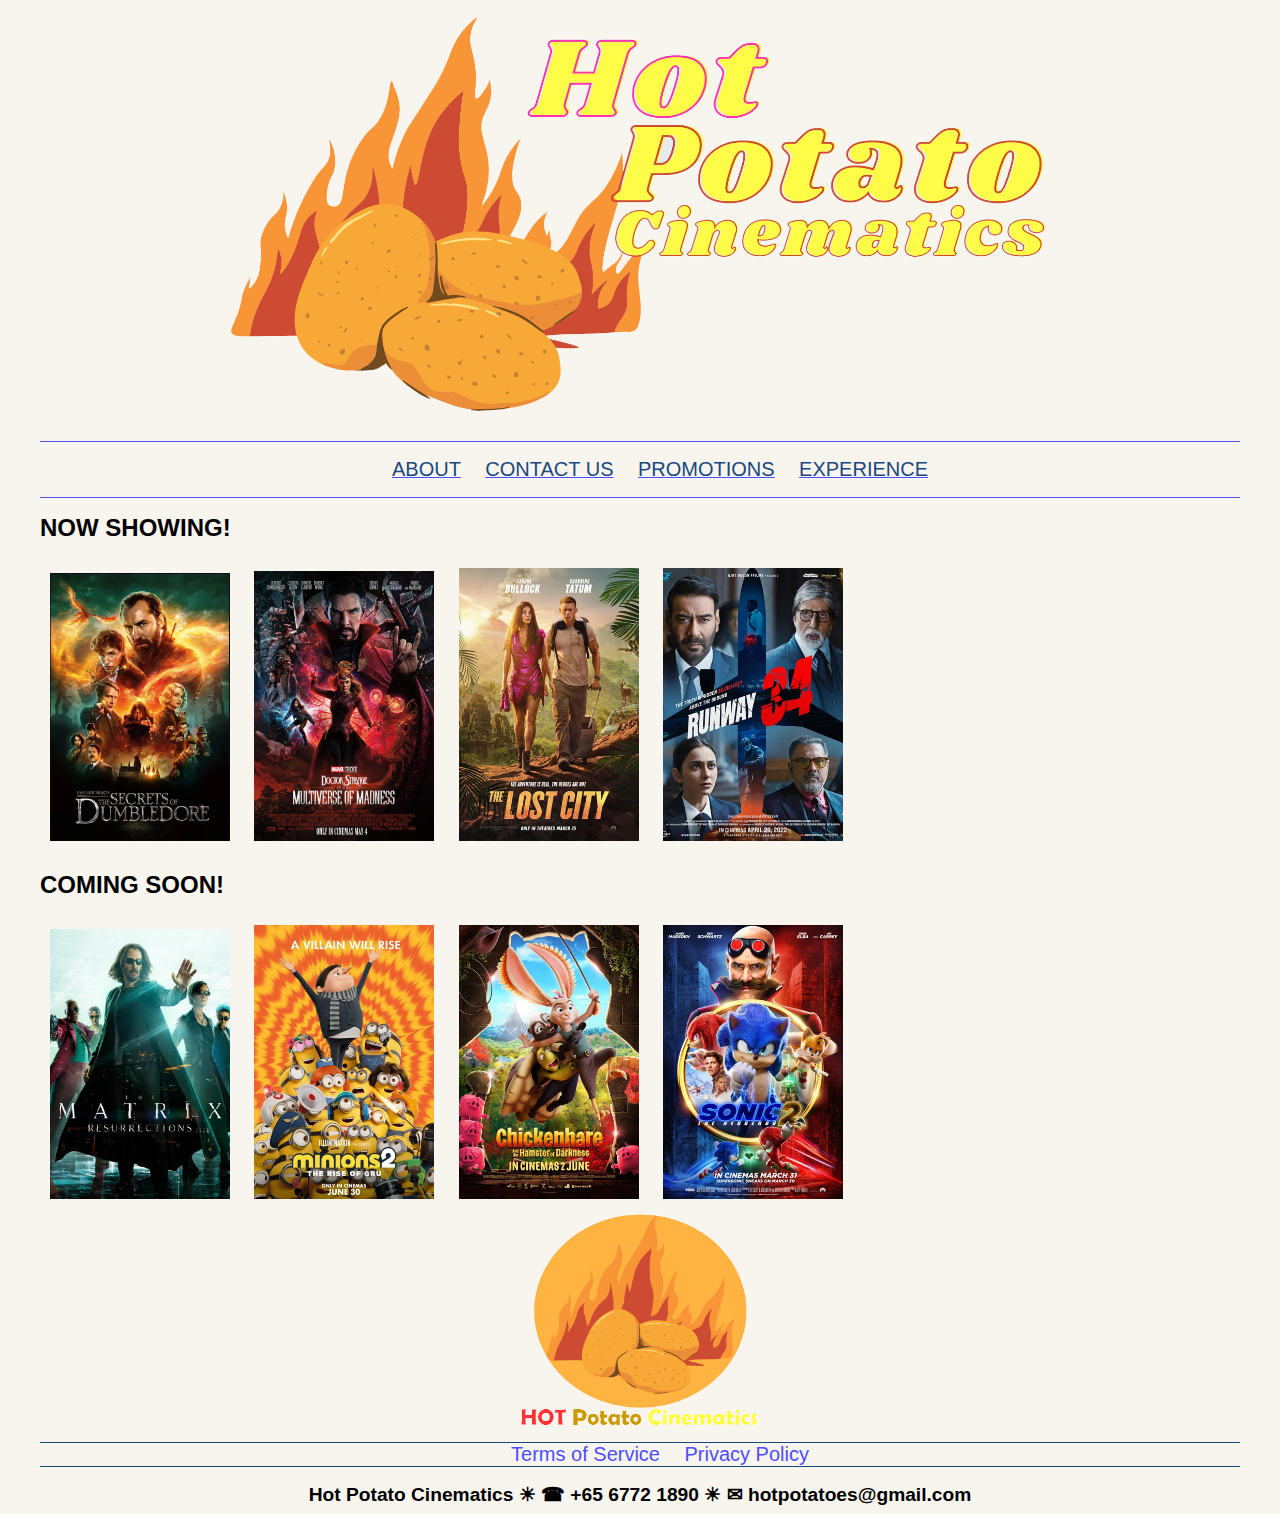
<file: index.html>
<!--Logo made with images from canvas.com but photoshopped by self-->
<!--footer made with images from canvas.com but photoshopped by self-->
<!--movie poster image from www.gv.com.sg-->
<!--matrix poster from https://en.wikipedia.org/wiki/The_Matrix_Resurrections-->

<!DOCTYPE html>
<html lang="en">
<head>
    <meta charset="UTF-8">
    <meta http-equiv="X-UA-Compatible" content="IE=edge">
    <meta name="viewport" content="width=device-width, initial-scale=1.0">
    <meta name="keywords" content="hot potato cinematics, cinema, movies">
    <title>Index</title>
    <link rel="stylesheet" href="CSS/base.css">
</head>
<body>
    <header>
        <div class="logo">
        <img src="images/HOT.png" alt="HOT!">
        </div>
        <div class="navbar">
        <nav>
            <ul class="nbcontents">
                <a href="aboutus.html"><li>ABOUT</li></a>
                <a href="locations.html"><li>CONTACT US</li></a>
                <a href="promotions.html"><li>PROMOTIONS</li></a>
                <a href="experience.html"><li>EXPERIENCE</li></a>
            </ul>
        </nav>
        </div>
    </header>
    <article>
           <div class="movie-row">
                <div id="img-col">
                    <h1>Now Showing!</h1>
                    <a href="movie1.html"><img src="images/fbdumbledoreposter.PNG" alt=""></a>
                    <a href="movie2.html"><img src="images/doctor-strange-in-the-multiverse-of-madness-poster-hd-andrew-vm.webp" alt=""></a>
                    <img src="images/the lost city.webp" alt="">
                    <img src="images/runway34.webp" alt="">
                    <br>
                    <h1>Coming soon!</h1>
                    <a href="comingsoon1.html"><img src="images/matrix resurrections.webp" alt=""></a>
                    <a href="comingsoon2.html"><img src="images/960x0.webp" alt=""></a>
                    <img src="images/chickenhare.webp" alt="">
                    <img src="images/sonic2.webp" alt="">
                </div>
           </div>
    </article>
    <footer>
        <div class="footer">
            <div class="footerimage">
                <img src="images/Potato logo1.png" alt="">
            </div>
            <nav>
                <ul>
                    <li><a href="termsofservices.html">Terms of Service</a></li>
                    <li><a href="privacypolicy.html">Privacy Policy</a></li>
                </ul>
            </nav>
            <div class="footercontact">
            Hot Potato Cinematics &#9728; &#9742; +65 6772 1890 &#9728; &#9993; hotpotatoes@gmail.com
            </div>
        </div>    
    </footer>
</body>
</html>
</file>
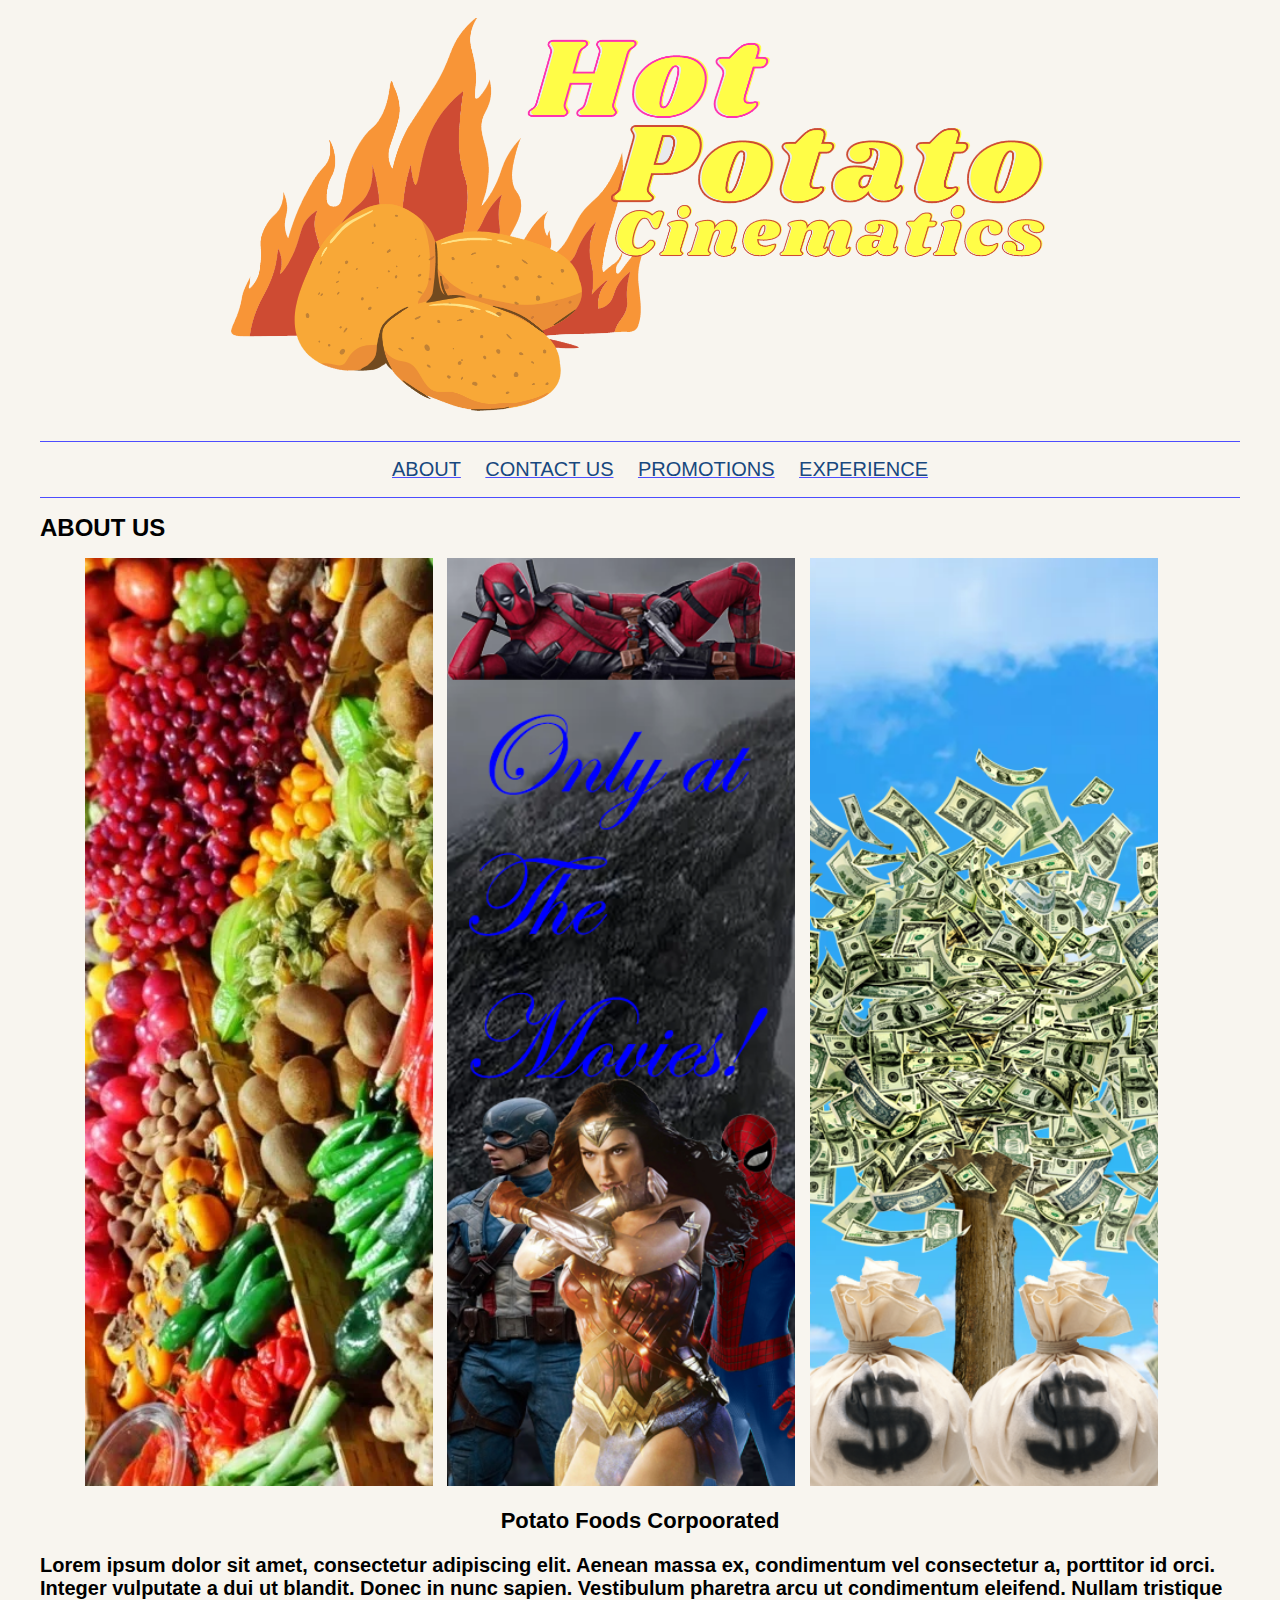
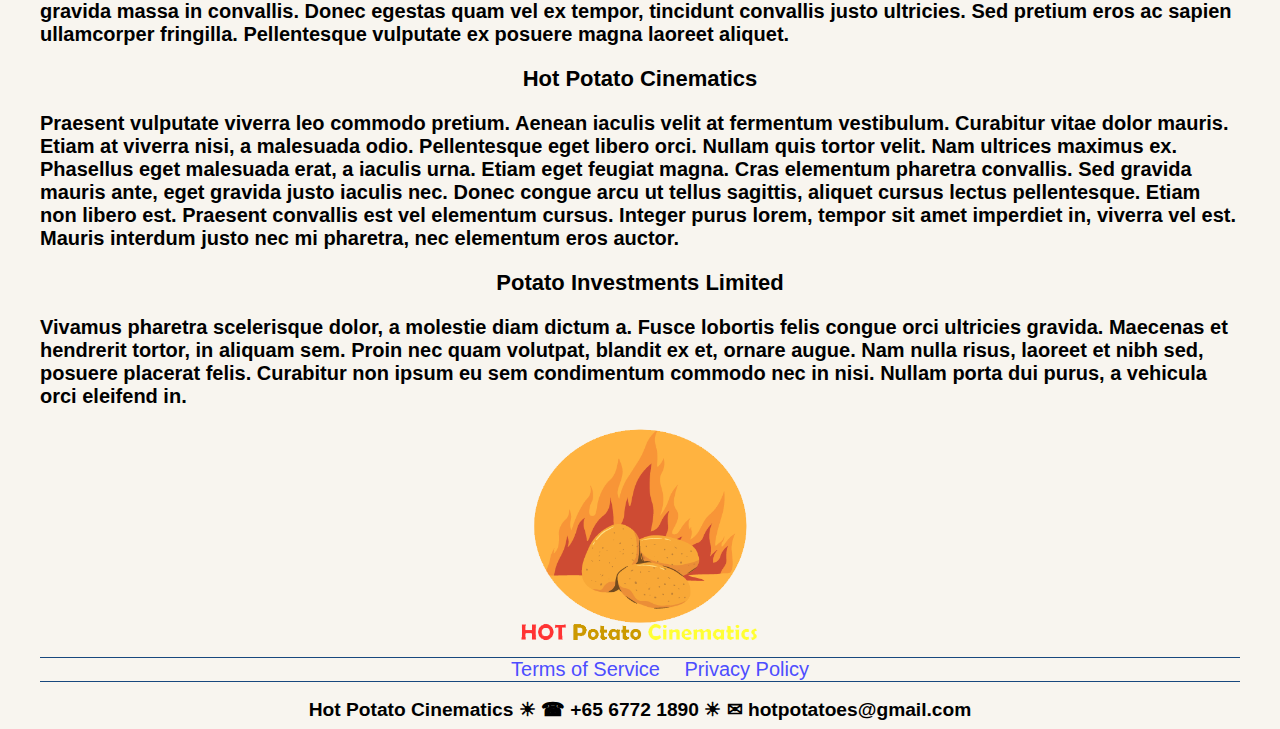
<file: aboutus.html>
<!--Logo made with images from canvas.com but photoshopped by self-->
<!--footer made with images from canvas.com but photoshopped by self-->
<!--food industry image from https://italianrestauranttampa.com/wp-content/uploads/2017/07/food-industry.jpg-->
<!--Only at movies image self made with photoshop-->
<!--Money tree image self made with photoshop-->

<!DOCTYPE html>
<html lang="en">
<head>
    <meta charset="UTF-8">
    <meta http-equiv="X-UA-Compatible" content="IE=edge">
    <meta name="viewport" content="width=device-width, initial-scale=1.0">
    <meta name="keywords" content="hot potato cinematics, cinema, movies">
    <title>About Us</title>
    <link rel="stylesheet" href="CSS/base.css">
</head>
<body>
    <header>
        <div class="logo">
        <a href="index.html"><img src="images/HOT.png" alt="HOT!"></a>
        </div>
        <div class="navbar">
            <nav>
                <ul class="nbcontents">
                    <a href="aboutus.html"><li>ABOUT</li></a>
                    <a href="locations.html"><li>CONTACT US</li></a>
                    <a href="promotions.html"><li>PROMOTIONS</li></a>
                    <a href="experience.html"><li>EXPERIENCE</li></a>
                </ul>
            </nav>
            </div>
    </header>
    <article>
        <div class="aboutus1">
        <h1>About Us</h1>
        <ul class="aboutusli">
        <li><img src="images/food-industry.webp" alt="potato"></li>
        <li><img src="images/potatocinematics.png" alt="seats"></li>
        <li><img src="images/potatoinvestments.png" alt="Invesment"></li>
        </ul>
        <h2>Potato Foods Corpoorated</h2>
        <p>
            Lorem ipsum dolor sit amet, consectetur adipiscing elit. Aenean massa ex, condimentum vel consectetur a, porttitor id orci. Integer vulputate a dui ut blandit. 
            Donec in nunc sapien. Vestibulum pharetra arcu ut condimentum eleifend. Nullam tristique gravida massa in convallis. 
            Donec egestas quam vel ex tempor, tincidunt convallis justo ultricies. 
            Sed pretium eros ac sapien ullamcorper fringilla. Pellentesque vulputate ex posuere magna laoreet aliquet.
        </p>
        <h2>Hot Potato Cinematics</h2>
        <p>
            Praesent vulputate viverra leo commodo pretium. Aenean iaculis velit at fermentum vestibulum. Curabitur vitae dolor mauris. 
            Etiam at viverra nisi, a malesuada odio. Pellentesque eget libero orci. Nullam quis tortor velit. 
            Nam ultrices maximus ex. Phasellus eget malesuada erat, a iaculis urna. Etiam eget feugiat magna. 
            Cras elementum pharetra convallis. Sed gravida mauris ante, eget gravida justo iaculis nec. 
            Donec congue arcu ut tellus sagittis, aliquet cursus lectus pellentesque. Etiam non libero est. 
            Praesent convallis est vel elementum cursus. Integer purus lorem, tempor sit amet imperdiet in, viverra vel est. 
            Mauris interdum justo nec mi pharetra, nec elementum eros auctor.
        </p>
        <h2>Potato Investments Limited</h2>
        <p>
            Vivamus pharetra scelerisque dolor, a molestie diam dictum a. Fusce lobortis felis congue orci ultricies gravida. 
            Maecenas et hendrerit tortor, in aliquam sem. Proin nec quam volutpat, blandit ex et, ornare augue. 
            Nam nulla risus, laoreet et nibh sed, posuere placerat felis. 
            Curabitur non ipsum eu sem condimentum commodo nec in nisi. 
            Nullam porta dui purus, a vehicula orci eleifend in.
        </p>
        </div>
    </article>
    <footer>
        <div class="footer">
            <div class="footerimage">
                <img src="images/Potato logo1.png" alt="">
            </div>
            <nav>
                <ul>
                    <li><a href="termsofservices.html">Terms of Service</a></li>
                    <li><a href="privacypolicy.html">Privacy Policy</a></li>
                </ul>
            </nav>
            <div class="footercontact">
            Hot Potato Cinematics &#9728; &#9742; +65 6772 1890 &#9728; &#9993; hotpotatoes@gmail.com
            </div>
        </div>    
    </footer>
</body>
</html>
</file>
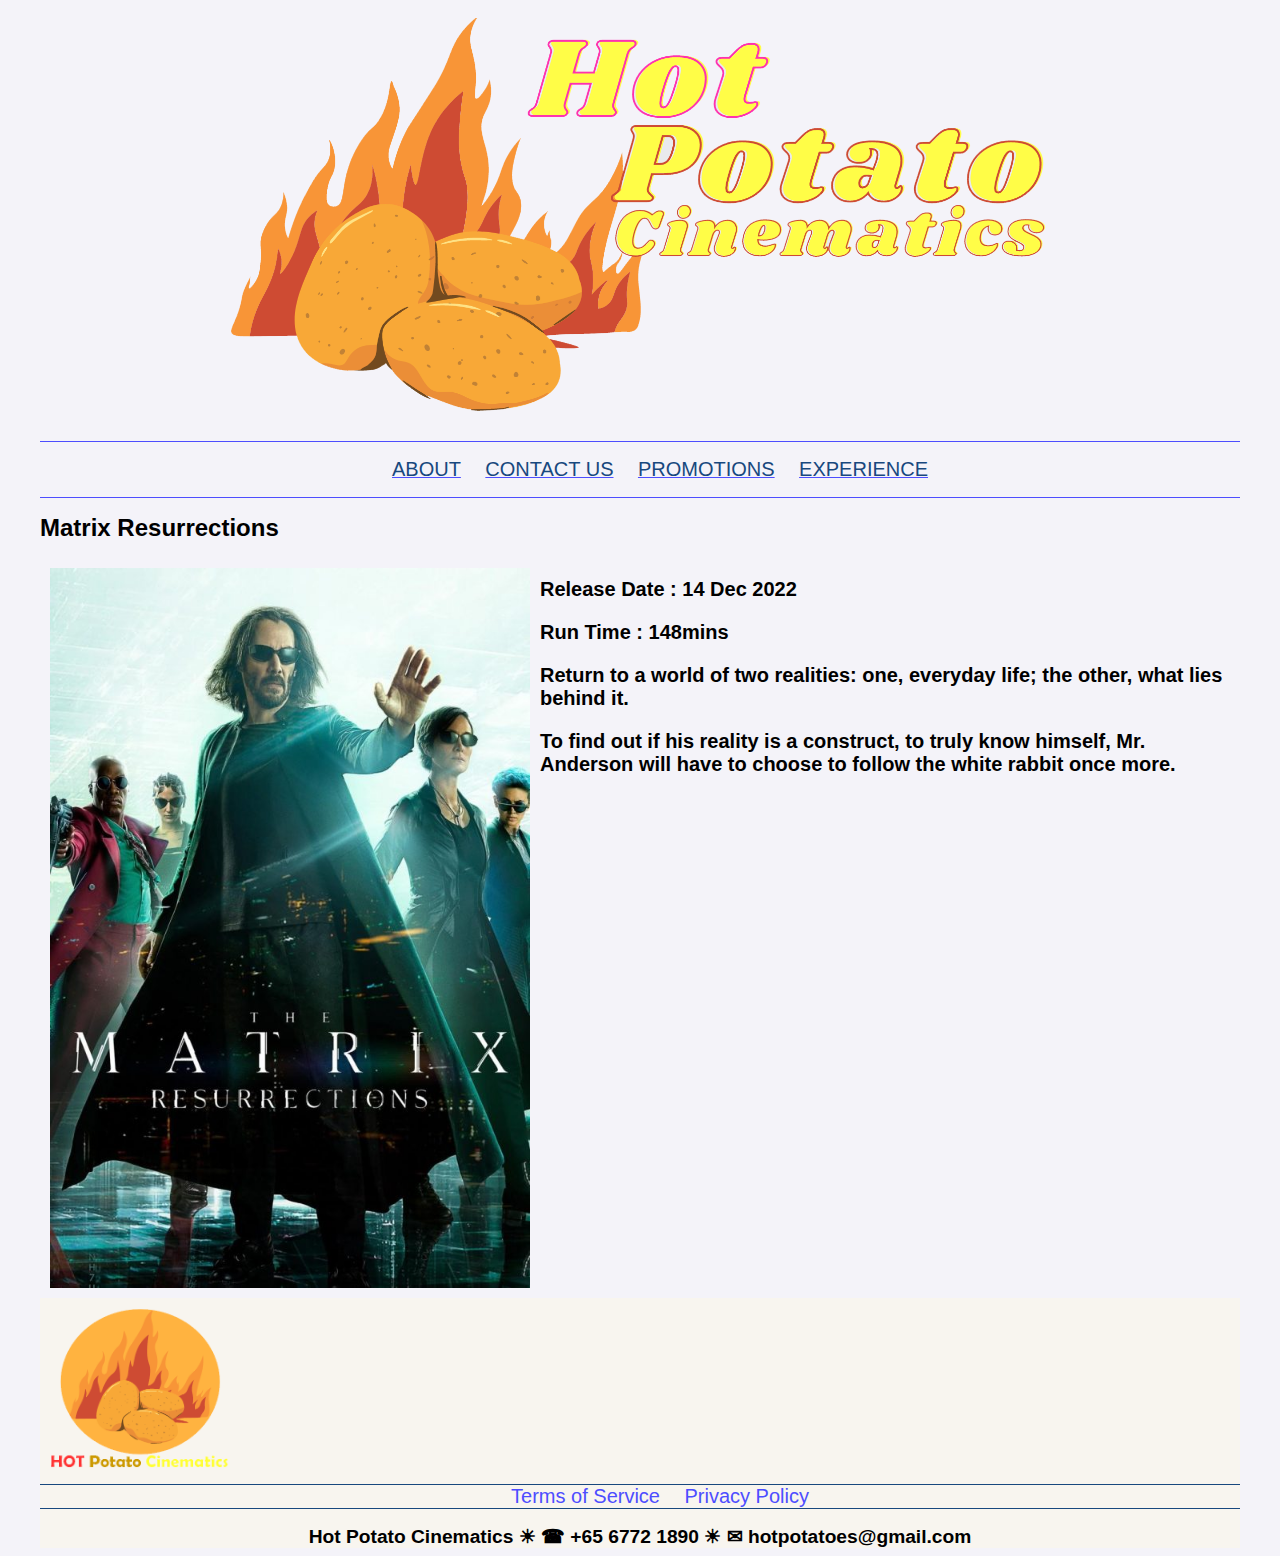
<file: comingsoon1.html>
<!--Logo made with images from canvas.com but photoshopped by self-->
<!--footer made with images from canvas.com but photoshopped by self-->
<!--movie poster image from www.gv.com.sg-->
<!--matrix poster from https://en.wikipedia.org/wiki/The_Matrix_Resurrections-->

<!DOCTYPE html>
<html lang="en">
<head>
    <meta charset="UTF-8">
    <meta http-equiv="X-UA-Compatible" content="IE=edge">
    <meta name="viewport" content="width=device-width, initial-scale=1.0">
    <meta name="keywords" content="hot potato cinematics, cinema, movies">
    <title>Coming Soon</title>
    <link rel="stylesheet" href="CSS/moviepage.css">
</head>
<body>
    <header>
        <div class="logo">
            <a href="index.html"><img src="images/HOT.png" alt="HOT!"></a>
        </div>
        <div class="navbar">
            <nav>
                <ul class="nbcontents">
                    <a href="aboutus.html"><li>ABOUT</li></a>
                    <a href="locations.html"><li>CONTACT US</li></a>
                    <a href="promotions.html"><li>PROMOTIONS</li></a>
                    <a href="experience.html"><li>EXPERIENCE</li></a>
                </ul>
            </nav>
            </div>
    </header>
    <article>
        <h1>Matrix Resurrections</h1>
        <div class="movieposter">
        <img src="images/matrix resurrections.webp" alt="Matrix">
        <div class="description">
            <p>
                Release Date : 14 Dec 2022
            </p>
            <p>
                Run Time : 148mins
            </p>
            <p>
                Return to a world of two realities: one, everyday life; the other, what lies behind it. 
            </p>
            <p>    
                To find out if his reality is a construct, to truly know himself, Mr. Anderson will have to choose to follow the white rabbit once more.
            </p>
            </div>
        </div>
    </article>
    <footer>
        <div class="footer">
            <div class="footerimage">
                <img src="images/Potato logo1.png" alt="">
            </div>
            <nav>
                <ul>
                    <li><a href="termsofservices.html">Terms of Service</a></li>
                    <li><a href="privacypolicy.html">Privacy Policy</a></li>
                </ul>
            </nav>
            <div class="footercontact">
            Hot Potato Cinematics &#9728; &#9742; +65 6772 1890 &#9728; &#9993; hotpotatoes@gmail.com
            </div>
        </div>    
    </footer>
</body>
</html>
</file>
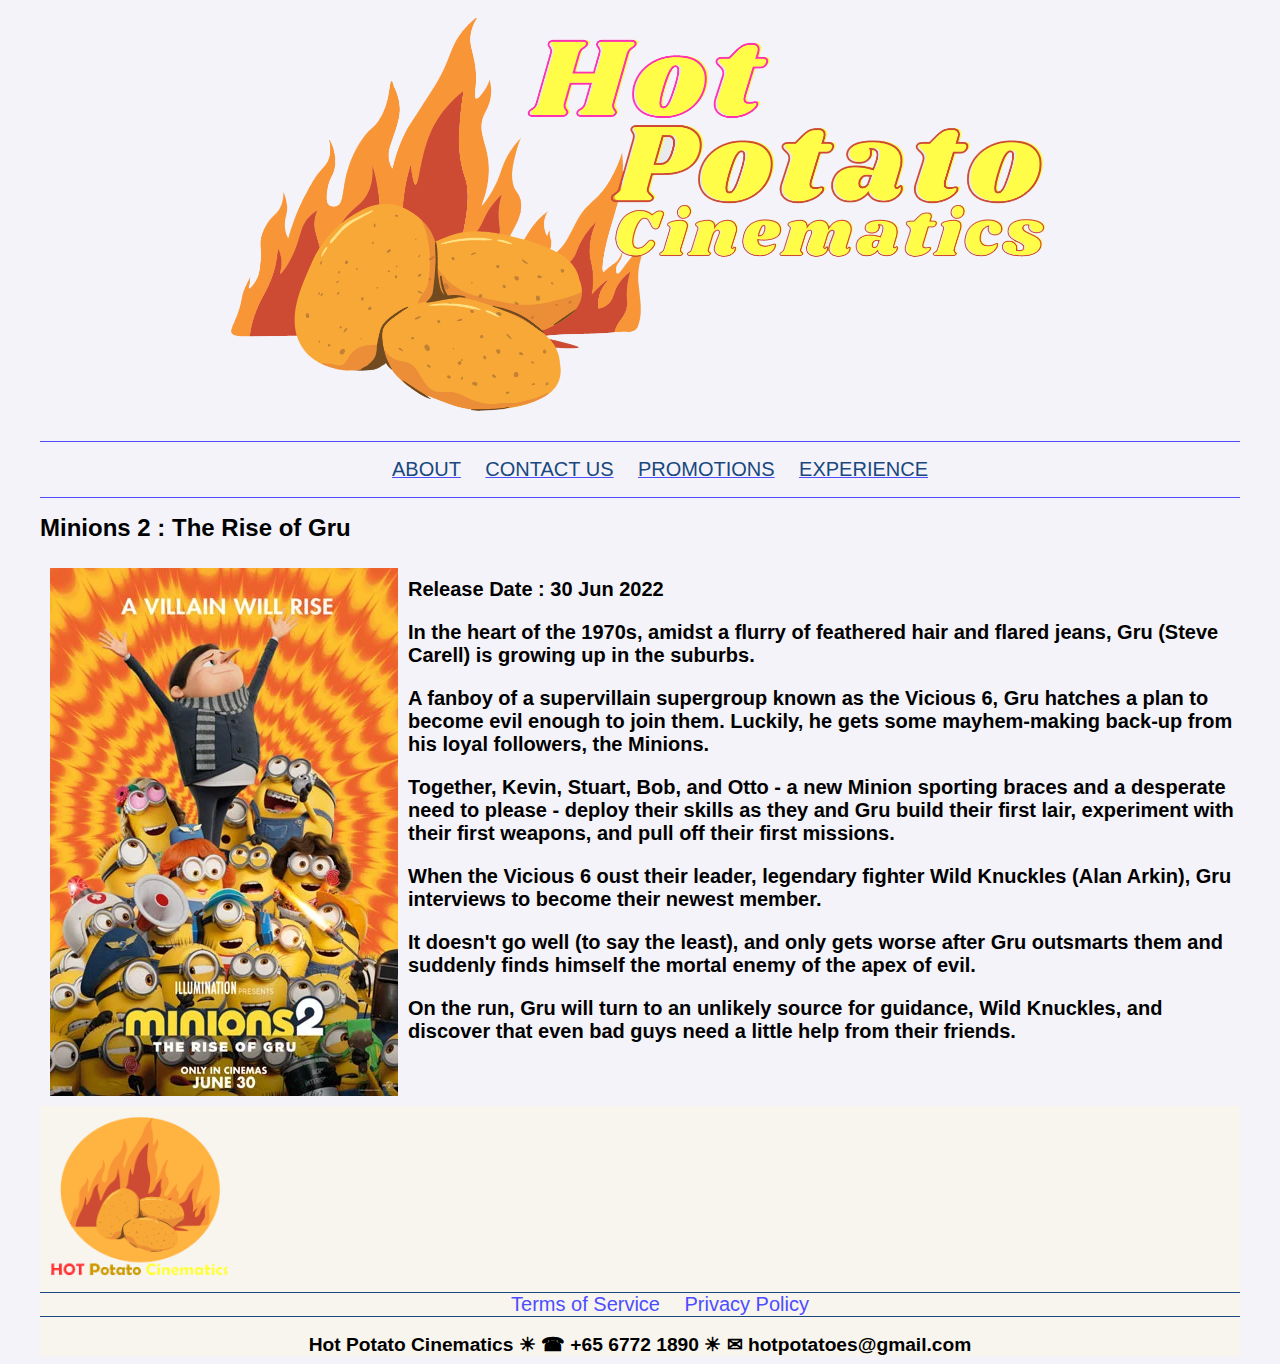
<file: comingsoon2.html>
<!--Logo made with images from canvas.com but photoshopped by self-->
<!--footer made with images from canvas.com but photoshopped by self-->
<!--movie poster image from www.gv.com.sg-->
<!--matrix poster from https://en.wikipedia.org/wiki/The_Matrix_Resurrections-->

<!DOCTYPE html>
<html lang="en">
<head>
    <meta charset="UTF-8">
    <meta http-equiv="X-UA-Compatible" content="IE=edge">
    <meta name="viewport" content="width=device-width, initial-scale=1.0">
    <meta name="keywords" content="hot potato cinematics, cinema, movies">
    <title>Coming Soon</title>
    <link rel="stylesheet" href="CSS/moviepage.css">
</head>
<body>
    <header>
        <div class="logo">
            <a href="index.html"><img src="images/HOT.png" alt="HOT!"></a>
        </div>
        <div class="navbar">
            <nav>
                <ul class="nbcontents">
                    <a href="aboutus.html"><li>ABOUT</li></a>
                    <a href="locations.html"><li>CONTACT US</li></a>
                    <a href="promotions.html"><li>PROMOTIONS</li></a>
                    <a href="experience.html"><li>EXPERIENCE</li></a>
                </ul>
            </nav>
            </div>
    </header>
    <article>
        <h1>Minions 2 : The Rise of Gru</h1>
        <div class="movieposter">
        <img src="images/960x0.webp" alt="Minions">
        <div class="description">
            <p>
                Release Date : 30 Jun 2022
            </p>
            <p>
                In the heart of the 1970s, amidst a flurry of feathered hair and flared jeans, Gru (Steve Carell) is growing up in the suburbs. 
            </p>
            <p>    
                A fanboy of a supervillain supergroup known as the Vicious 6, Gru hatches a plan to become evil enough to join them. Luckily, he gets some mayhem-making back-up from his loyal followers, the Minions. 
            </p>   
            <p>    
                Together, Kevin, Stuart, Bob, and Otto - a new Minion sporting braces and a desperate need to please - deploy their skills as they and Gru build their first lair, experiment with their first weapons, and pull off their first missions. 
            </p>   
            <p>    
                When the Vicious 6 oust their leader, legendary fighter Wild Knuckles (Alan Arkin), Gru interviews to become their newest member. 
            </p>    
            <p>   
                It doesn't go well (to say the least), and only gets worse after Gru outsmarts them and suddenly finds himself the mortal enemy of the apex of evil. 
            </p>
            <p>    
                On the run, Gru will turn to an unlikely source for guidance, Wild Knuckles, and discover that even bad guys need a little help from their friends.
            </p>
            </div>
        </div>
        <footer>
            <div class="footer">
                <div class="footerimage">
                    <img src="images/Potato logo1.png" alt="">
                </div>
                <nav>
                    <ul>
                        <li><a href="termsofservices.html">Terms of Service</a></li>
                        <li><a href="privacypolicy.html">Privacy Policy</a></li>
                    </ul>
                </nav>
                <div class="footercontact">
                Hot Potato Cinematics &#9728; &#9742; +65 6772 1890 &#9728; &#9993; hotpotatoes@gmail.com
                </div>
            </div>    
        </footer>
    </article>
</body>
</html>
</file>
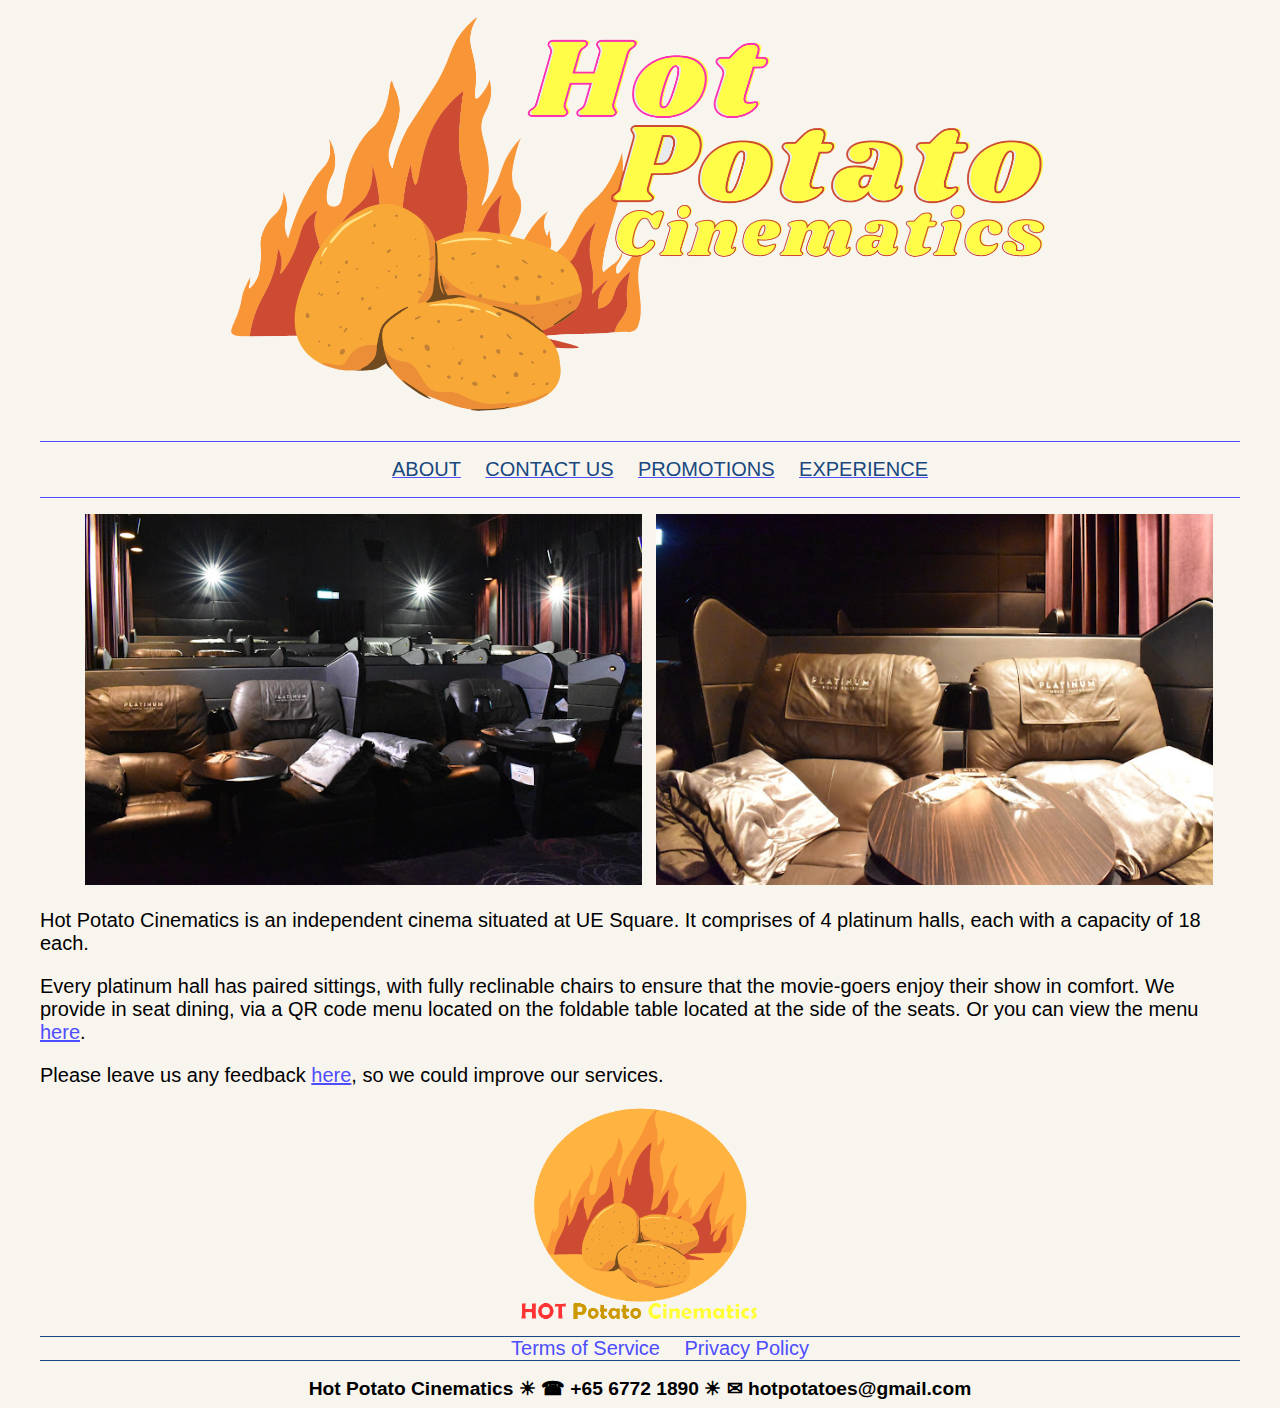
<file: experience.html>
<!--Logo made with images from canvas.com but photoshopped by self-->
<!--footer made with images from canvas.com but photoshopped by self-->
<!--seating images from https://onlywilliam.blogspot.com/-->


<!DOCTYPE html>
<html lang="en">
<head>
    <meta charset="UTF-8">
    <meta http-equiv="X-UA-Compatible" content="IE=edge">
    <meta name="viewport" content="width=device-width, initial-scale=1.0">
    <meta name="keywords" content="cinema, hot potato, platinum experience">
    <title>Experience</title>
    <link rel="stylesheet" href="CSS/base.css">
</head>
<body>
    <header>
        <div class="logo">
        <a href="index.html"><img src="images/HOT.png" alt="HOT!"></a>
        </div>
        <div class="navbar">
            <nav>
                <ul class="nbcontents">
                    <a href="aboutus.html"><li>ABOUT</li></a>
                    <a href="locations.html"><li>CONTACT US</li></a>
                    <a href="promotions.html"><li>PROMOTIONS</li></a>
                    <a href="experience.html"><li>EXPERIENCE</li></a>
                </ul>
            </nav>
            </div>
    </header>
    <article class="exp">
        <ul>
        <li><img src="images/platinum.JPG" alt="seatings"></li>
        <li><img src="images/platinum class.jpg" alt="seatings"></li>
        </ul>
        <p>
            Hot Potato Cinematics is an independent cinema situated at UE Square. It comprises of 4 platinum halls, each with a capacity of 18 each.
        </p>
        <p>
            Every platinum hall has paired sittings, with fully reclinable chairs to ensure that the movie-goers enjoy their show in comfort.
            We provide in seat dining, via a QR code menu located on the foldable table located at the side of the seats. Or you can view the menu <a href="menu.html">here</a>.
        </p>
        <P>
            Please leave us any feedback <a href="locations.html">here</a>, so we could improve our services.
        </P>
    </article>
    <footer>
        <div class="footer">
            <div class="footerimage">
                <img src="images/Potato logo1.png" alt="">
            </div>
            <nav>
                <ul>
                    <li><a href="termsofservices.html">Terms of Service</a></li>
                    <li><a href="privacypolicy.html">Privacy Policy</a></li>
                </ul>
            </nav>
            <div class="footercontact">
            Hot Potato Cinematics &#9728; &#9742; +65 6772 1890 &#9728; &#9993; hotpotatoes@gmail.com
            </div>
        </div>    
    </footer>
</body>
</html>
</file>
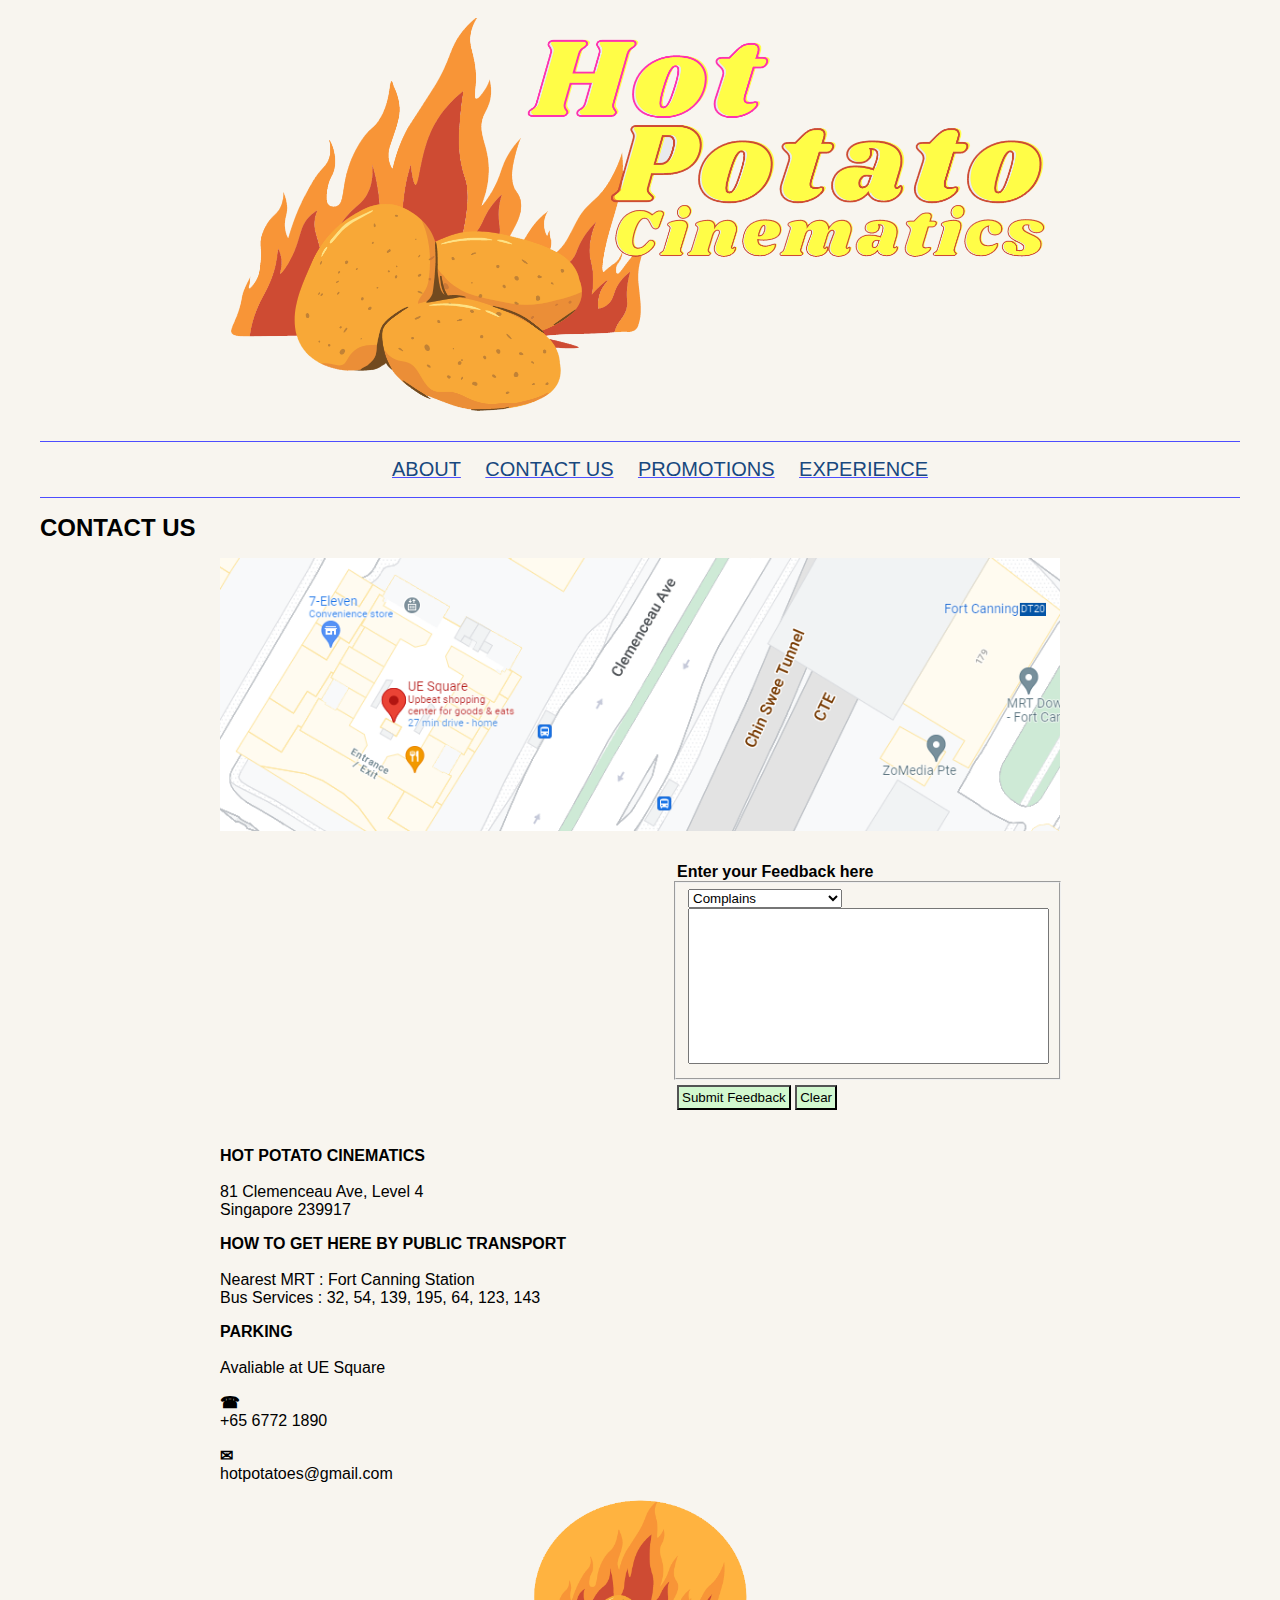
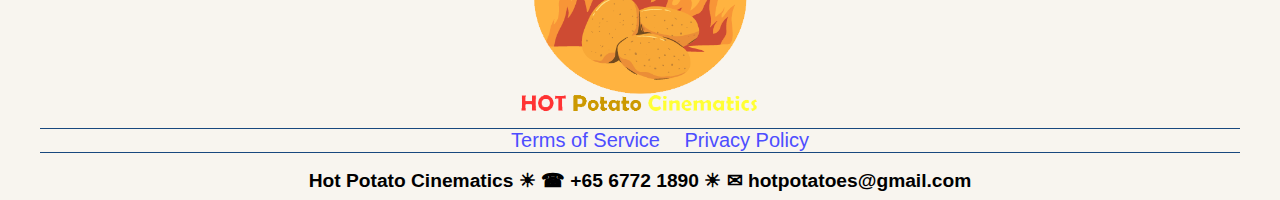
<file: locations.html>
<!--Logo made with images from canvas.com but photoshopped by self-->
<!--footer made with images from canvas.com but photoshopped by self-->
<!--map from google maps-->

<!DOCTYPE html>
<html lang="en">
<head>
    <meta charset="UTF-8">
    <meta http-equiv="X-UA-Compatible" content="IE=edge">
    <meta name="viewport" content="width=device-width, initial-scale=1.0">
    <meta name="keywords" content="hot potato cinematics, cinema, movies">
    <title>Contact Us</title>
    <link rel="stylesheet" href="CSS/base.css">
    <link rel="stylesheet" href="CSS/contactus.css">
</head>
<body>
    <header>
        <div class="logo">
            <a href="index.html"><img src="images/HOT.png" alt="HOT!"></a>
        </div>
        <div class="navbar">
            <nav>
                <ul class="nbcontents">
                    <a href="aboutus.html"><li>ABOUT</li></a>
                    <a href="locations.html"><li>CONTACT US</li></a>
                    <a href="promotions.html"><li>PROMOTIONS</li></a>
                    <a href="experience.html"><li>EXPERIENCE</li></a>
                </ul>
            </nav>
        </div>
    </header>
    <article class="info">
        <h1>Contact Us</h1>
        <img src="images/location.png" alt="map">
        <form>
        <div class="feedback">
            <label>Enter your Feedback here</label>
            <fieldset>
                <select name="Type" id="feedbackID">
                    <option value="complains">Complains</option>
                    <option value="compliemnts">Compliments</option>
                    <option value="suggestions">Suggestions</option>
                    <option value="areaofimp">Areas of Improvement</option>
                </select>
                <div class="textarea">
                    <textarea name="Enter" id="textareaID" cols="30" rows="10"></textarea>
                </div>
            </fieldset>
        </div>
        <div class="feedbackbuttons">
            <input type="submit" value="Submit Feedback">
            <input type="reset" value="Clear">
        </div>
        </form>
        
        <div class="locP">
        <p>
            <b>HOT POTATO CINEMATICS</b><br>
            81 Clemenceau Ave, Level 4 <br> 
            Singapore 239917
        </p>
        <p>
            <b>HOW TO GET HERE BY PUBLIC TRANSPORT</b> <br>
            Nearest MRT : Fort Canning Station <br>
            Bus Services : 32, 54, 139, 195, 64, 123, 143
        </p>
        <p>
            <b>PARKING</b> <br>
            Avaliable at UE Square
        </p>
        <p>
            <b>&#9742;</b> +65 6772 1890
        </p>
        <p>
            <b>&#9993;</b> hotpotatoes@gmail.com
        </p>
        </div>
        



    </article>
    <footer>
        <div class="footer">
            <div class="footerimage">
                <img src="images/Potato logo1.png" alt="">
            </div>
            <nav>
                <ul>
                    <li><a href="termsofservices.html">Terms of Service</a></li>
                    <li><a href="privacypolicy.html">Privacy Policy</a></li>
                </ul>
            </nav>
            <div class="footercontact">
            Hot Potato Cinematics &#9728; &#9742; +65 6772 1890 &#9728; &#9993; hotpotatoes@gmail.com
            </div>
        </div>    
    </footer>
</body>
</html>
</file>
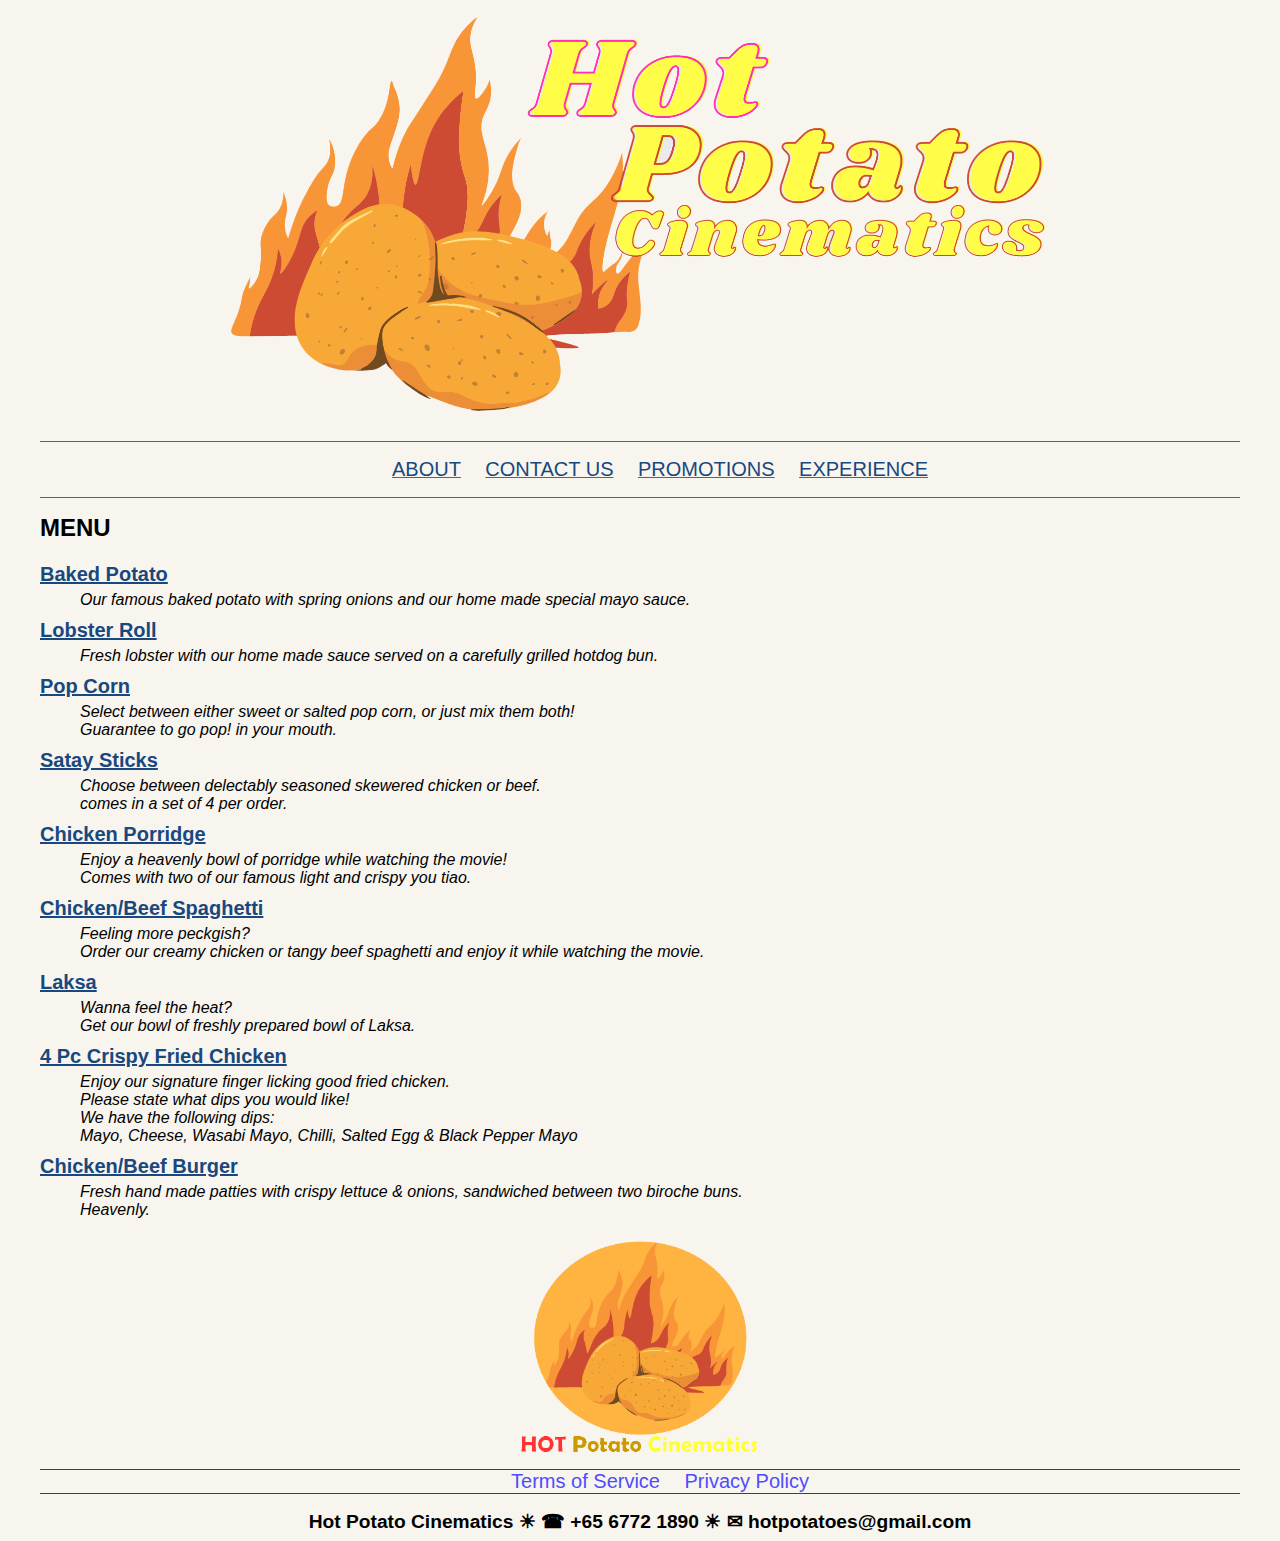
<file: menu.html>
<!--Logo made with images from canvas.com but photoshopped by self-->
<!--footer made with images from canvas.com but photoshopped by self-->

<!DOCTYPE html>
<html lang="en">
<head>
    <meta charset="UTF-8">
    <meta http-equiv="X-UA-Compatible" content="IE=edge">
    <meta name="keywords" content="hot potato cinematics, food, cinema">
    <meta name="viewport" content="width=device-width, initial-scale=1.0">
    <title>Menu</title>
    <link rel="stylesheet" href="CSS/base.css">
</head>
<body>
    <header>
        <div class="logo">
            <a href="index.html"><img src="images/HOT.png" alt="HOT!"></a>
        </div>
        <div class="navbar">
            <nav>
                <ul class="nbcontents">
                    <a href="aboutus.html"><li>ABOUT</li></a>
                    <a href="locations.html"><li>CONTACT US</li></a>
                    <a href="promotions.html"><li>PROMOTIONS</li></a>
                    <a href="experience.html"><li>EXPERIENCE</li></a>
                </ul>
            </nav>
        </div>
    </header>
    <article>
        <div class="foodmenu">
            <h1>Menu</h1>
        <dl>
            <dt>Baked Potato</dt>
            <dd>
                Our famous baked potato with spring onions and our home made special mayo sauce.
            </dd>
            <dt>Lobster Roll</dt>
            <dd>
                Fresh lobster with our home made sauce served on a carefully grilled hotdog bun.
            </dd>
            <dt>Pop Corn</dt>
            <dd>
                Select between either sweet or salted pop corn, or just mix them both!<br>
                Guarantee to go pop! in your mouth.
            </dd>
            <dt>Satay Sticks</dt>
            <dd>
                Choose between delectably seasoned skewered chicken or beef.<br>
                comes in a set of 4 per order.
            </dd>
            <dt>Chicken Porridge</dt>
            <dd>
                Enjoy a heavenly bowl of porridge while watching the movie!<br>
                Comes with two of our famous light and crispy you tiao. 
            </dd>
            <dt>Chicken/Beef Spaghetti</dt>
            <dd>
                Feeling more peckgish?<br>
                Order our creamy chicken or tangy beef spaghetti and enjoy it while watching the movie.
            </dd>
            <dt>Laksa</dt>
            <dd>
                Wanna feel the heat?<br>
                Get our bowl of freshly prepared bowl of Laksa.
            </dd>
            <dt>4 Pc Crispy Fried Chicken</dt>
            <dd>
                Enjoy our signature finger licking good fried chicken.<br>
                Please state what dips you would like! <br> 
                We have the following dips: <br>
                Mayo, Cheese, Wasabi Mayo, Chilli, Salted Egg & Black Pepper Mayo
            </dd>
            <dt>Chicken/Beef Burger</dt>
            <dd>
                Fresh hand made patties with crispy lettuce & onions, sandwiched between two biroche buns. <br>
                Heavenly.
            </dd>
        </dl>
        </div>
    </article>
    <footer>
        <div class="footer">
            <div class="footerimage">
                <img src="images/Potato logo1.png" alt="">
            </div>
            <nav>
                <ul>
                    <li><a href="termsofservices.html">Terms of Service</a></li>
                    <li><a href="privacypolicy.html">Privacy Policy</a></li>
                </ul>
            </nav>
            <div class="footercontact">
            Hot Potato Cinematics &#9728; &#9742; +65 6772 1890 &#9728; &#9993; hotpotatoes@gmail.com
            </div>
        </div>    
    </footer>
</body>
</html>
</file>
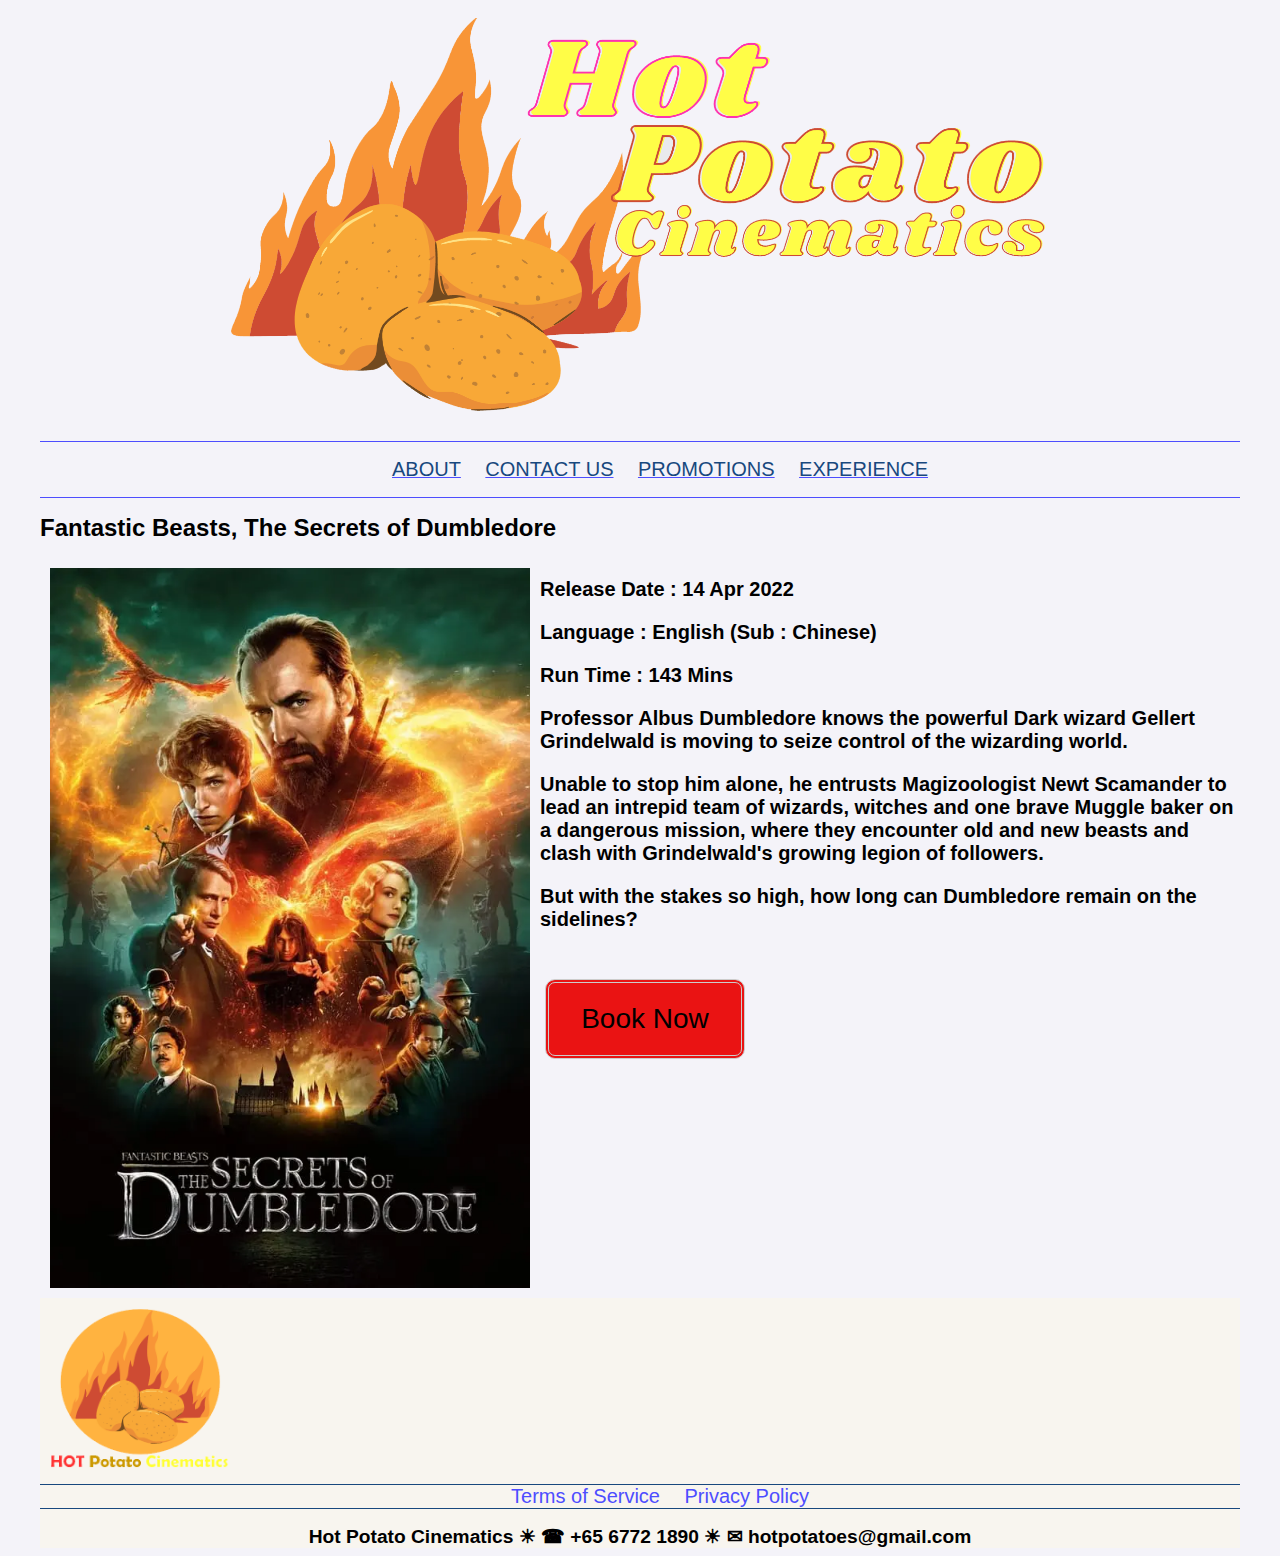
<file: movie1.html>
<!--Logo made with images from canvas.com but photoshopped by self-->
<!--footer made with images from canvas.com but photoshopped by self-->
<!--movie poster image from www.gv.com.sg-->
<!--matrix poster from https://en.wikipedia.org/wiki/The_Matrix_Resurrections-->

<!DOCTYPE html>
<html lang="en">
<head>
    <meta charset="UTF-8">
    <meta http-equiv="X-UA-Compatible" content="IE=edge">
    <meta name="viewport" content="width=device-width, initial-scale=1.0">
    <meta name="keywords" content="hot potato cinematics, cinema, movies">
    <title>Now Showing</title>
    <link rel="stylesheet" href="CSS/moviepage.css">
</head>
<body>
    <header>
        <div class="logo">
            <a href="index.html"><img src="images/HOT.png" alt="HOT!"></a>
        </div>
        <div class="navbar">
            <nav>
                <ul class="nbcontents">
                    <a href="aboutus.html"><li>ABOUT</li></a>
                    <a href="locations.html"><li>CONTACT US</li></a>
                    <a href="promotions.html"><li>PROMOTIONS</li></a>
                    <a href="experience.html"><li>EXPERIENCE</li></a>
                </ul>
            </nav>
        </div>
    </header>
    <article>
        <h1>Fantastic Beasts, The Secrets of Dumbledore</h1>
        <div class="movieposter">
        <img src="images/FantasticBeasts.poster.webp" alt="Dumbledore">
        <div class="description">
            <p>
                Release Date : 14 Apr 2022
            </p>
            <p>
                Language : English (Sub : Chinese)
            </p>
            <p>
                Run Time : 143 Mins
            </p>
            <p>
                Professor Albus Dumbledore knows the powerful Dark wizard Gellert Grindelwald is moving to seize control of the wizarding world. 
            </p>
            <p>   
                Unable to stop him alone, he entrusts Magizoologist Newt Scamander to lead an intrepid team of wizards, witches and one brave Muggle baker on a dangerous mission, where they encounter old and new beasts and clash with Grindelwald's growing legion of followers. 
            </p>
            <p>   
                But with the stakes so high, how long can Dumbledore remain on the sidelines?
            </p>
            <br>
            <button class="booknow">Book Now</button>
            </div>
        </div>
    </article>
    <footer>
        <div class="footer">
            <div class="footerimage">
                <img src="images/Potato logo1.png" alt="">
            </div>
            <nav>
                <ul>
                    <li><a href="termsofservices.html">Terms of Service</a></li>
                    <li><a href="privacypolicy.html">Privacy Policy</a></li>
                </ul>
            </nav>
            <div class="footercontact">
            Hot Potato Cinematics &#9728; &#9742; +65 6772 1890 &#9728; &#9993; hotpotatoes@gmail.com
            </div>
        </div>    
    </footer>
</body>
</html>
</file>
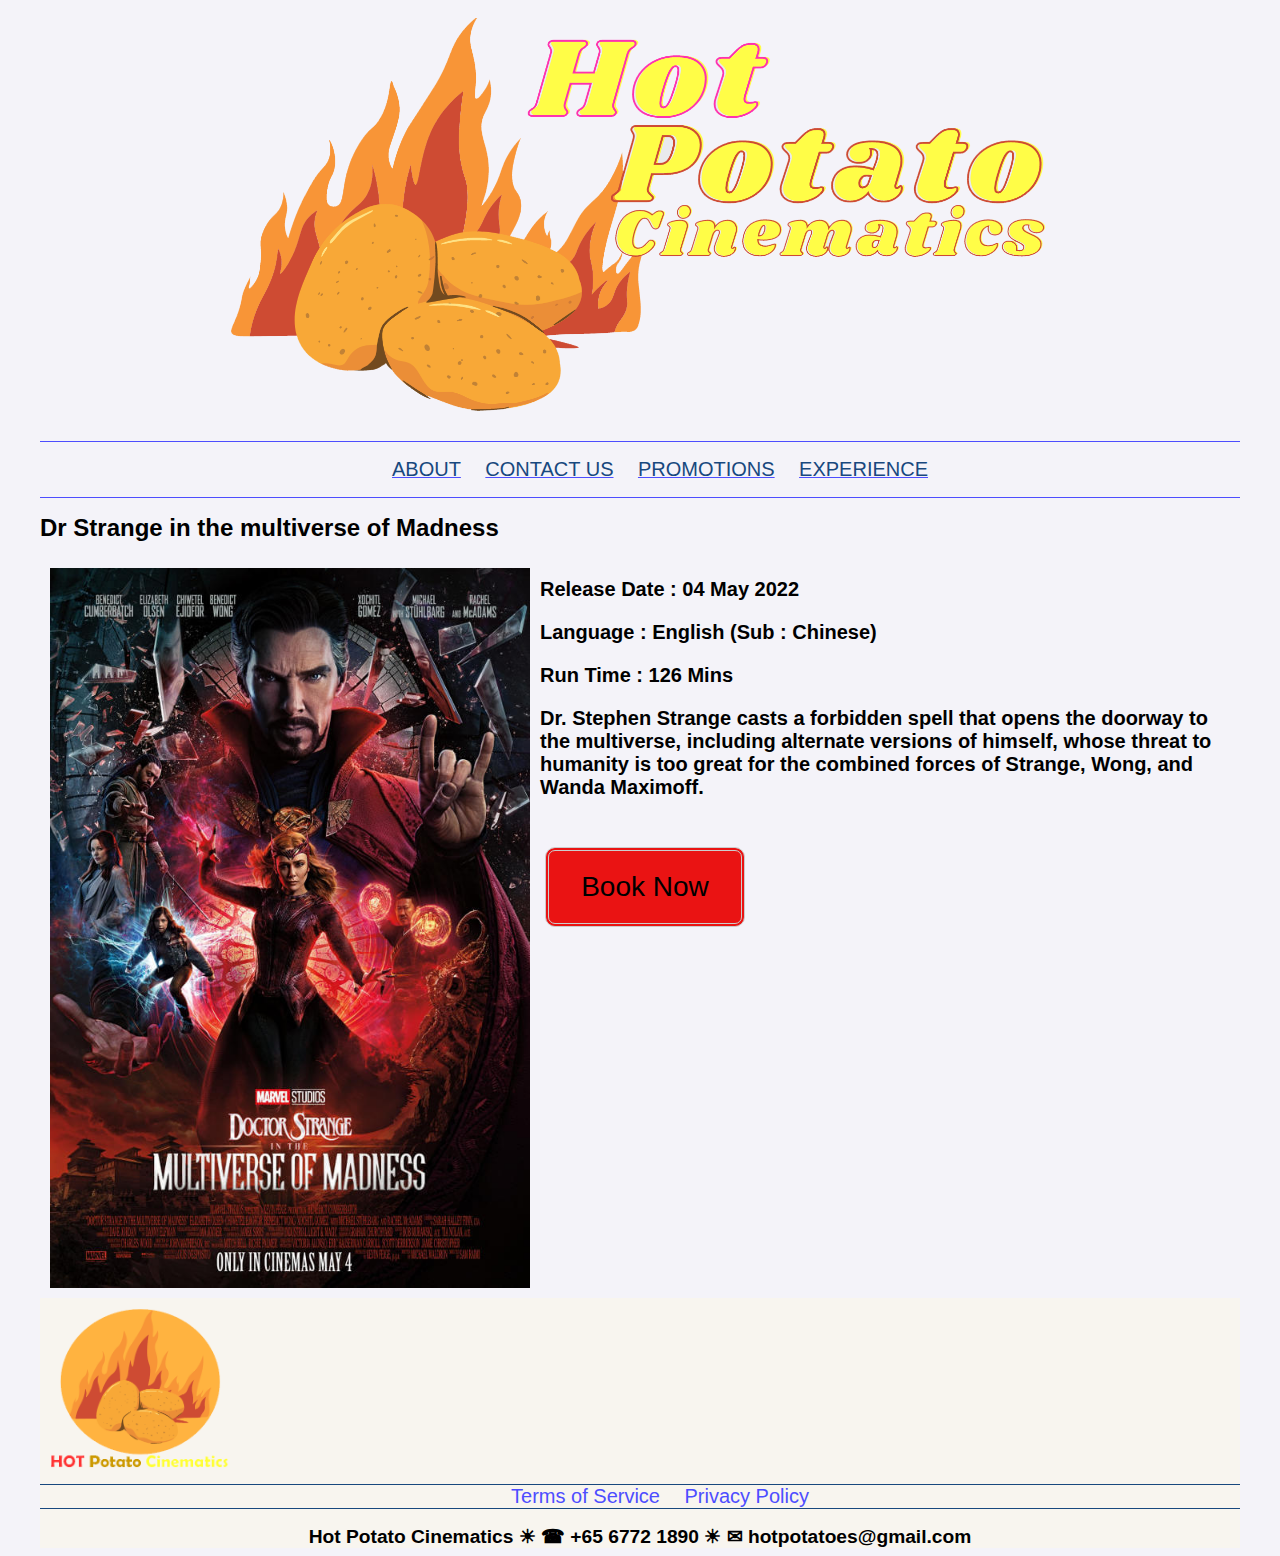
<file: movie2.html>
<!--Logo made with images from canvas.com but photoshopped by self-->
<!--footer made with images from canvas.com but photoshopped by self-->
<!--movie poster image from www.gv.com.sg-->
<!--matrix poster from https://en.wikipedia.org/wiki/The_Matrix_Resurrections-->

<!DOCTYPE html>
<html lang="en">
<head>
    <meta charset="UTF-8">
    <meta http-equiv="X-UA-Compatible" content="IE=edge">
    <meta name="viewport" content="width=device-width, initial-scale=1.0">
    <meta name="keywords" content="hot potato cinematics, cinema, movies">
    <title>Now Showing</title>
    <link rel="stylesheet" href="CSS/moviepage.css">
</head>
<body>
    <header>
        <div class="logo">
            <a href="index.html"><img src="images/HOT.png" alt="HOT!"></a>
        </div>
        <div class="navbar">
            <nav>
                <ul class="nbcontents">
                    <a href="aboutus.html"><li>ABOUT</li></a>
                    <a href="locations.html"><li>CONTACT US</li></a>
                    <a href="promotions.html"><li>PROMOTIONS</li></a>
                    <a href="experience.html"><li>EXPERIENCE</li></a>
                </ul>
            </nav>
        </div>
    </header>
    <article>
        <h1>Dr Strange in the multiverse of Madness</h1>
        <div class="movieposter">
        <img src="images/doctor-strange-in-the-multiverse-of-madness-poster-hd-andrew-vm.webp" alt="Dr Strange">
        <div class="description">
            <p>
                Release Date : 04 May 2022
            </p>
            <p>
                Language : English (Sub : Chinese)
            </p>
            <p>
                Run Time : 126 Mins
            </p>
            <p>
                Dr. Stephen Strange casts a forbidden spell that opens the doorway to the multiverse, including alternate versions of himself, whose threat to humanity is too great for the combined forces of Strange, Wong, and Wanda Maximoff.
            </p>
            <br>
            <button class="booknow">Book Now</button>
            </div>
        </div>
    </article>
    <footer>
        <div class="footer">
            <div class="footerimage">
                <img src="images/Potato logo1.png" alt="">
            </div>
            <nav>
                <ul>
                    <li><a href="termsofservices.html">Terms of Service</a></li>
                    <li><a href="privacypolicy.html">Privacy Policy</a></li>
                </ul>
            </nav>
            <div class="footercontact">
            Hot Potato Cinematics &#9728; &#9742; +65 6772 1890 &#9728; &#9993; hotpotatoes@gmail.com
            </div>
        </div>    
    </footer>
</body>
</html>
</file>
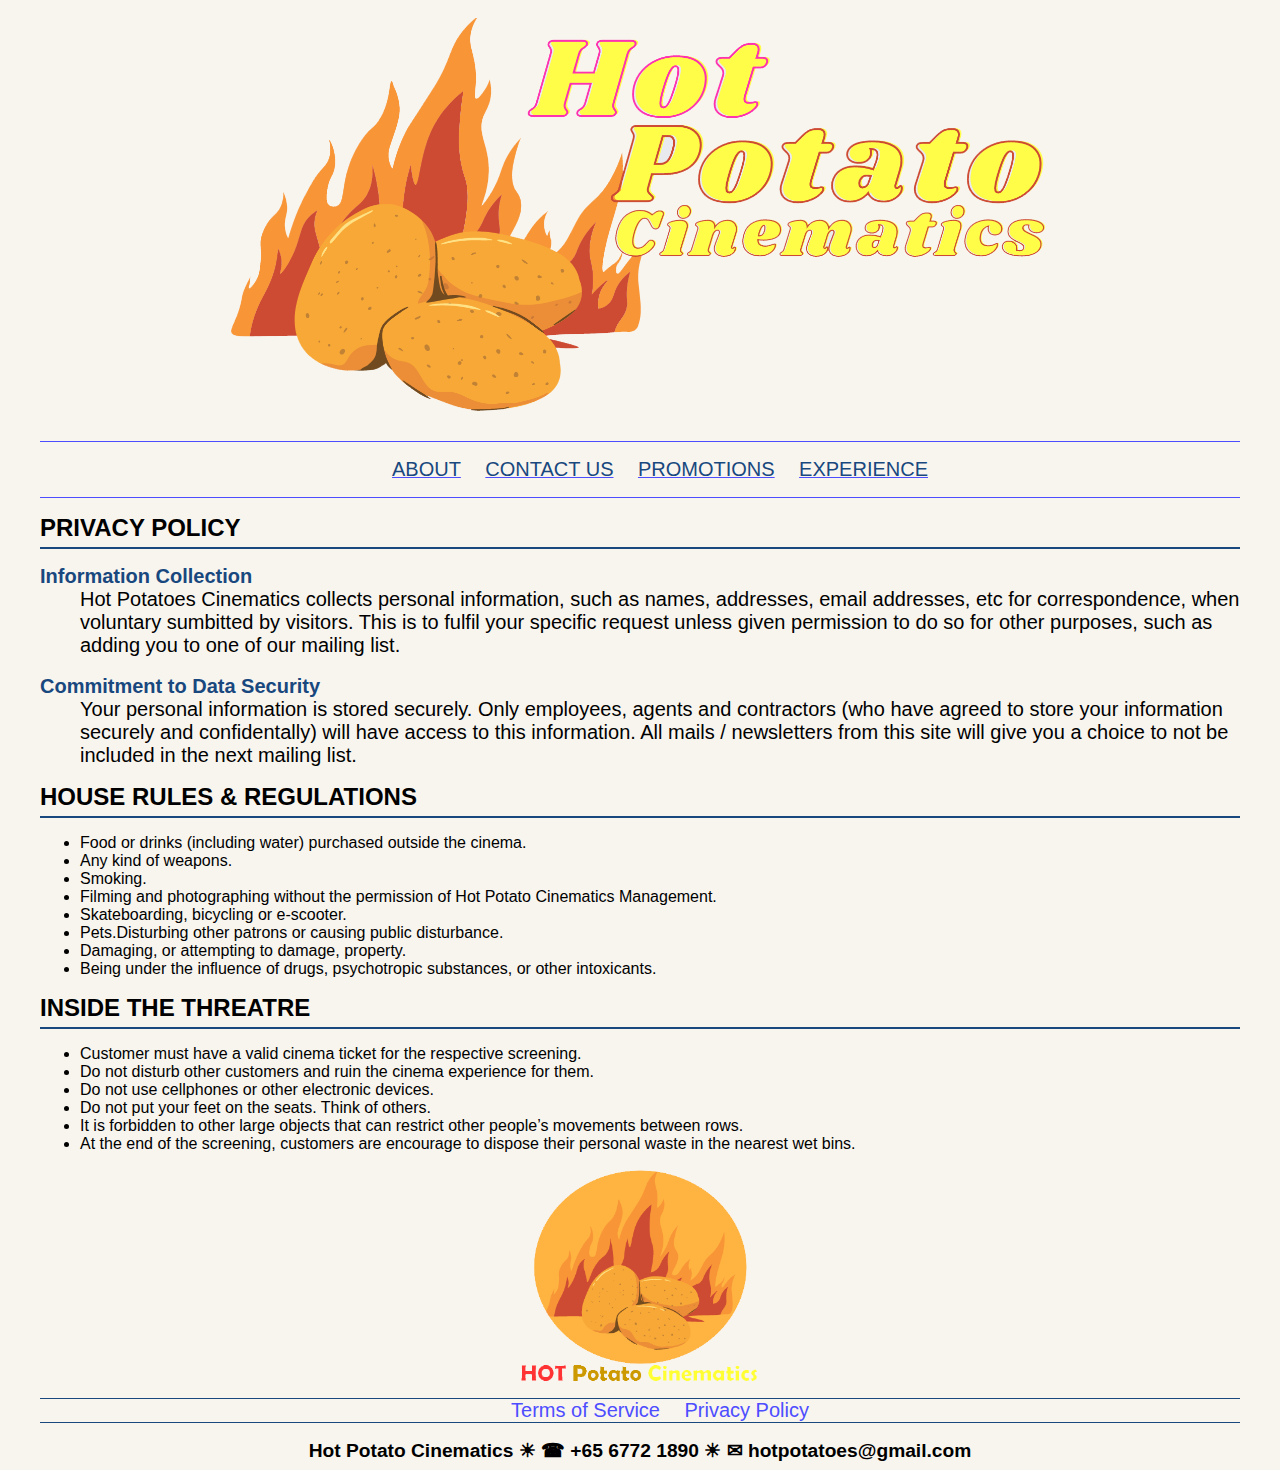
<file: privacypolicy.html>
<!--Logo made with images from canvas.com but photoshopped by self-->
<!--footer made with images from canvas.com but photoshopped by self-->

<!DOCTYPE html>
<html lang="en">
<head>
    <meta charset="UTF-8">
    <meta http-equiv="X-UA-Compatible" content="IE=edge">
    <meta name="viewport" content="width=device-width, initial-scale=1.0">
    <title>Privacy Policies</title>
    <link rel="stylesheet" href="CSS/base.css">
    <meta name="keywords" content="hot potato cinematics, cinema, movies">
</head>
<body>
    <header>
        <div class="logo">
        <a href="index.html"><img src="images/HOT.png" alt="HOT!"></a>
        </div>
        <div class="navbar">
            <nav>
                <ul class="nbcontents">
                    <a href="aboutus.html"><li>ABOUT</li></a>
                    <a href="locations.html"><li>CONTACT US</li></a>
                    <a href="promotions.html"><li>PROMOTIONS</li></a>
                    <a href="experience.html"><li>EXPERIENCE</li></a>
                </ul>
            </nav>
            </div>
    </header>
    <article class="privacy">
        <h1>Privacy Policy</h1>
        <dl>
            <dt>Information Collection</dt>
            <dd>Hot Potatoes Cinematics collects personal information, such as names, addresses, email addresses, etc for correspondence, when voluntary sumbitted by visitors.
                This is to fulfil your specific request unless given permission to do so for other purposes, such as adding you to one of our mailing list.
            </dd>
            <br>
            <dt>Commitment to Data Security</dt>
            <dd>
                Your personal information is stored securely.
                Only employees, agents and contractors (who have agreed to store your information securely and confidentally) will have access to this information.
                All mails / newsletters from this site will give you a choice to not be included in the next mailing list.
            </dd>
        </dl>
        <h1>House Rules & Regulations</h1>
        <ul>
            <li>Food or drinks (including water) purchased outside the cinema.</li>
            <li>Any kind of weapons.</li>
            <li>Smoking.</li>
            <li>Filming and photographing without the permission of Hot Potato Cinematics Management.</li>
            <li>Skateboarding, bicycling or e-scooter.</li>
            <li>Pets.Disturbing other patrons or causing public disturbance.</li>
            <li>Damaging, or attempting to damage, property.</li>
            <li>Being under the influence of drugs, psychotropic substances, or other intoxicants.</li>
        </ul>
        <h1>Inside the Threatre</h1>
        <ul>
            <li>Customer must have a valid cinema ticket for the respective screening.</li>
            <li>Do not disturb other customers and ruin the cinema experience for them.</li>
            <li>Do not use cellphones or other electronic devices.</li>
            <li>Do not put your feet on the seats. Think of others.</li>
            <li>It is forbidden to other large objects that can restrict other people’s movements between rows.</li>
            <li>At the end of the screening, customers are encourage to dispose their personal waste in the nearest wet bins.</li>
        </ul>
    </article>
    <footer>
        <div class="footer">
            <div class="footerimage">
                <img src="images/Potato logo1.png" alt="">
            </div>
            <nav>
                <ul>
                    <li><a href="termsofservices.html">Terms of Service</a></li>
                    <li><a href="privacypolicy.html">Privacy Policy</a></li>
                </ul>
            </nav>
            <div class="footercontact">
            Hot Potato Cinematics &#9728; &#9742; +65 6772 1890 &#9728; &#9993; hotpotatoes@gmail.com
            </div>
        </div>    
    </footer>
</body>
</html>
</file>
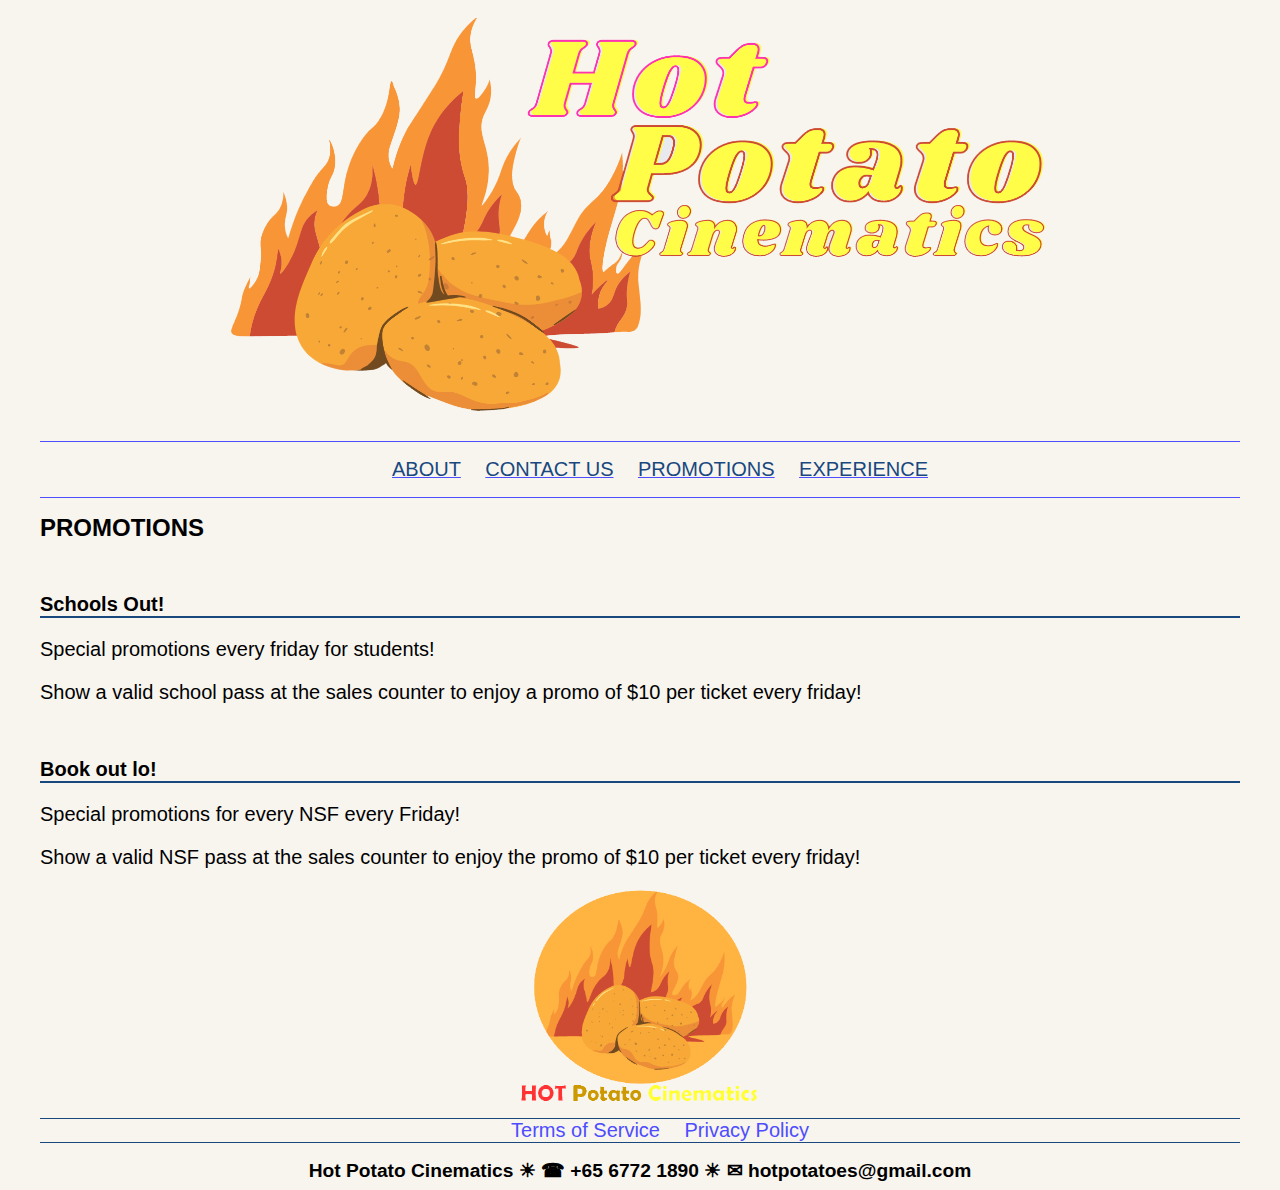
<file: promotions.html>
<!--Logo made with images from canvas.com but photoshopped by self-->
<!--footer made with images from canvas.com but photoshopped by self-->

<!DOCTYPE html>
<html lang="en">
<head>
    <meta charset="UTF-8">
    <meta http-equiv="X-UA-Compatible" content="IE=edge">
    <meta name="viewport" content="width=device-width, initial-scale=1.0">
    <meta name="keywords" content="hot potato cinematics, cinema, movies">
    <title>Promotions</title>
    <link rel="stylesheet" href="CSS/base.css">
</head>
<body>
    <header>
        <div class="logo">
            <a href="index.html"><img src="images/HOT.png" alt="HOT!"></a>
        </div>
        <div class="navbar">
            <nav>
                <ul class="nbcontents">
                    <a href="aboutus.html"><li>ABOUT</li></a>
                    <a href="locations.html"><li>CONTACT US</li></a>
                    <a href="promotions.html"><li>PROMOTIONS</li></a>
                    <a href="experience.html"><li>EXPERIENCE</li></a>
                </ul>
            </nav>
        </div>
    </header>
    <article class="promo">
        <h1>Promotions</h1>
        <br>
        <h2>Schools Out!</h2>
        <p>
            Special promotions every friday for students!
        </p>
        <p>
            Show a valid school pass at the sales counter to enjoy a promo of $10 per ticket every friday!
        </p>
        <br>
        <h2>Book out lo!</h2>
        <p>
            Special promotions for every NSF every Friday!
        </p>
        <p>
            Show a valid NSF pass at the sales counter to enjoy the promo of $10 per ticket every friday!
        </p>
    </article>
    <footer>
        <div class="footer">
            <div class="footerimage">
                <img src="images/Potato logo1.png" alt="">
            </div>
            <nav>
                <ul>
                    <li><a href="termsofservices.html">Terms of Service</a></li>
                    <li><a href="privacypolicy.html">Privacy Policy</a></li>
                </ul>
            </nav>
            <div class="footercontact">
            Hot Potato Cinematics &#9728; &#9742; +65 6772 1890 &#9728; &#9993; hotpotatoes@gmail.com
            </div>
        </div>    
    </footer>
</body>
</html>
</file>
<file: CSS/base.css>
/* this css is to control the base of the website, is used for most of the webpages*/
/*most of the images are in block, font size are in px and width in percentages */

/* this is to set the background color*/
body {
    background-color: #f8f5ef;
    margin-left: auto;
    margin-right: auto;
    max-width: 1200px;
}

/*this is to set the logo size*/
.logo {
    padding: 10px;
}

.logo img{
    display: block;
    margin-left: auto;
    margin-right: auto;
    width: 70%;
}

/*this is to set the font type and colours for the webpage */
*{
    font-family: Arial, Helvetica, sans-serif; 
}


/* this is to set the movies into a grid style */
.movie-row {
    display: contents;
    flex-wrap: nowrap;
}

#img-col {
    width: 400px;
    white-space: nowrap;
}


.movie-row img{
    width: 45%;
    padding: 10px;
}

/*this is to style the nav bar */
.navbar{
    border: 1px solid #4d4dff;
    border-left: none;
    border-right: none;
    text-align: center;
    width: 100%;
}

.nbcontents li{
    color: #18487e;
    display: inline;
    padding: 10px;
    text-align:center;
    list-style-type: none;
    font-size: 20px;
}

/* this css controls the footer */
.footerimage img{
    width: 20%;
    height: 20%;
    display: block;
    margin-right: auto;
    margin-left: auto;
}

.footercontact{
    font-size: larger;
    font-weight: bold;
    text-align: right;
    text-align: center;
}

.footer{
    background-color: #f8f5ef;
    width: 100%;
}

.footer ul{
    list-style-type: none;
    text-align: center;
    border: #18487e 1px solid;
    border-left: none;
    border-right: none;
}

.footer li{
    display: inline;
    padding-left: 10px;
    padding-right: 10px;
    font-size: 20px;
}

.footer a{
    text-decoration: none;
}

/* to change h1 */
h1{
    font-weight: bold;
    font-size: 24px;
    text-transform: uppercase;
}

/*this is for changing descriptive list attributes in food menu page */
.foodmenu h1{
    font-size: 24px;
    text-transform: uppercase;
}

.foodmenu dt{
    list-style-type: none;
    font-weight: bold;
    padding-bottom: 5px;
    padding-top: 5px;
    font-family: Arial, Helvetica, sans-serif;
    font-size: 20px;
    text-decoration: underline;
    color: #18487e;
}

.foodmenu dd{
    list-style-type: none;
    padding-bottom: 5px;
    font-style: italic;
}

/* to control the settings in about us page */
.aboutus1 li{
    list-style-type: none;
    display: inline;
    padding: 5px;
}

.aboutus1 img{
    position: relative;
    width: 30%;
}

.aboutus1 p{
    text-align: left;
    font-weight: bold;
    font-size: 20px;
}

.aboutus1 h2{
    text-align: center;
    font-weight: bold;
    font-size: 22px;
}

/* to control privacy policy page */
.privacy h1{
    font-weight: bold;
    font-size: 24px;
    color: black;
    border: #18487e solid 2px;
    border-top: none;
    border-left: none;
    border-right: none;
    padding-bottom: 5px;
}

.privacy dt{
    font-weight: bold;
    font-size: 20px;
    color: #18487e;
}

.privacy dd{
    font-size: 20px;
}

/* to control experience page */
.exp li{
    list-style-type: none;
    display: inline;
    padding: 5px;
}

.exp img{
    position: relative;
    width: 48%;
}

.exp p{
    font-size: 20px;
    text-decoration: none;
}

/* to control promo page */
.promo h2{
    color: black;
    font-size: 20px;
    border: #18487e solid 2px;
    border-top: none;
    border-left: none;
    border-right: none;
}

.promo p{
    font-size: 20px;
}

/* to control tos page */
.tos h2{
    font-size: 24px;
    font-weight: bold;
    text-transform: uppercase;
    color: #18487e;
}

.tos li{
    font-size: 20px;
}

.tos ul{
    list-style-image: url(markers/star.svg);
}

/* to change ahref colors */
a:link, a:visited{
    color: #4d4dff;
}

a:hover, a:active{
    color: rgba(106, 97, 241, 0.623);
}
</file>
<file: CSS/moviepage.css>
/* this CSS is made specially for the index page as it contains movie posters and requires some special placements*/

/* this is to set the background color*/
body {
    background-color: #f1f0f7c7;
    margin-left: auto;
    margin-right: auto;
    max-width: 1200px;
}

/*this is to set the logo size*/
.logo {
    padding: 10px;
    text-align: center;
}

.logo img{
    display: block;
    margin-left: auto;
    margin-right: auto;
    width: 70%;
}

/*this is to set the font type and colours for the webpage */
*{
    font-family: Arial, Helvetica, sans-serif;
}

/*this is to style the nav bar */
.navbar{
    border: 1px solid #4d4dff;
    border-left: none;
    border-right: none;
    text-align: center;
    width: 100%;
}

.nbcontents li{
    color: #18487e;
    display: inline;
    padding: 10px;
    text-align:center;
    list-style-type: none;
    font-size: 20px;
}
/* this css controls the footer */
.footer img{
    width: 15%;
    display: block;
    padding-left: 10px;
    padding-top: 10px;
    margin-right: auto;
}

.footercontact{
    font-size: larger;
    font-weight: bold;
    text-align: right;
    text-align: center;
}

.footer{
    background-color: #f8f5ef;
    width: 100%;
}

.footer ul{
    list-style-type: none;
    text-align: center;
    border: #18487e 1px solid;
    border-left: none;
    border-right: none;
}

.footer li{
    display: inline;
    padding-left: 10px;
    padding-right: 10px;
    font-size: 20px;
}

.footer a{
    text-decoration: none;
}


/* this is to control the size of the movie poster */
.movieposter img{
    width: 40%;
    padding: 10px;
    display: block;
}

/* this is to control the alignment of text, font size, etc of movie title description */
.movieposter{
    display: flex;
}

.description{
    text-align:left;
    font-weight: bold;
    font-size: 20px; 
}

/* adjust header 1 size */
h1{
    font-size: 24px;
    font-weight: bolder;
}

/* css to adjust the button position, colour, etc */
.booknow{
    display: inline-block;
    background-color: #EA1313;
    border-radius: 10px;
    border: 4px double #cccccc;
    color: #000000;
    text-align: center;
    font-size: 28px;
    padding: 20px;
    width: 200px;
    -webkit-transition: all 0.5s;
        -moz-transition: all 0.5s;
        -o-transition: all 0.5s;
        transition: all 0.5s;
        cursor: pointer;
        margin: 5px;
}

/* to change ahref colors */
a:link, a:visited{
    color: #4d4dff;
}

a:hover, a:active{
    color: rgba(106, 97, 241, 0.623);
}
</file>
<file: CSS/contactus.css>
/* this css is made to make adjustments to the contact us page */
/* this includes the placement for a textbox for feedback */

/* for this page, the page is split to a 50-50 grid, 1 for the paragraph and 1 for the feedback box */

/* to control article width */
.locP p{
    width: 50%;
    margin-left: 15%;
    margin-right: 0;
    display: grid;
}

.info img{
    width: 70%;
    display: block;
    margin-left: auto;
    margin-right: auto;
}

/* to control feedback box */
form{
    box-sizing: border-box;
    padding: 2em;
    width: 50%;
    display: grid;
    float: right;
    margin-right: 0%;
    clear: both;
}

fieldset{
    width: 67%;
}

label{
    padding: 5px;
    font-weight: bold;
}

.feedback div{
    width: 30%;
}

.feedbackbuttons div{
    width: auto;
}

.feedbackbuttons{
    padding: 5px;
}

.feedbackbuttons input{
    padding: 3px;
    background-color: rgba(187, 250, 187, 0.61);
}

.feedbackbuttons input:hover{
    background-color: rgb(149, 245, 245);
}

div > textarea{
    width: 330%;
}

textarea{
    resize: none;
    width: auto;
}
</file>
